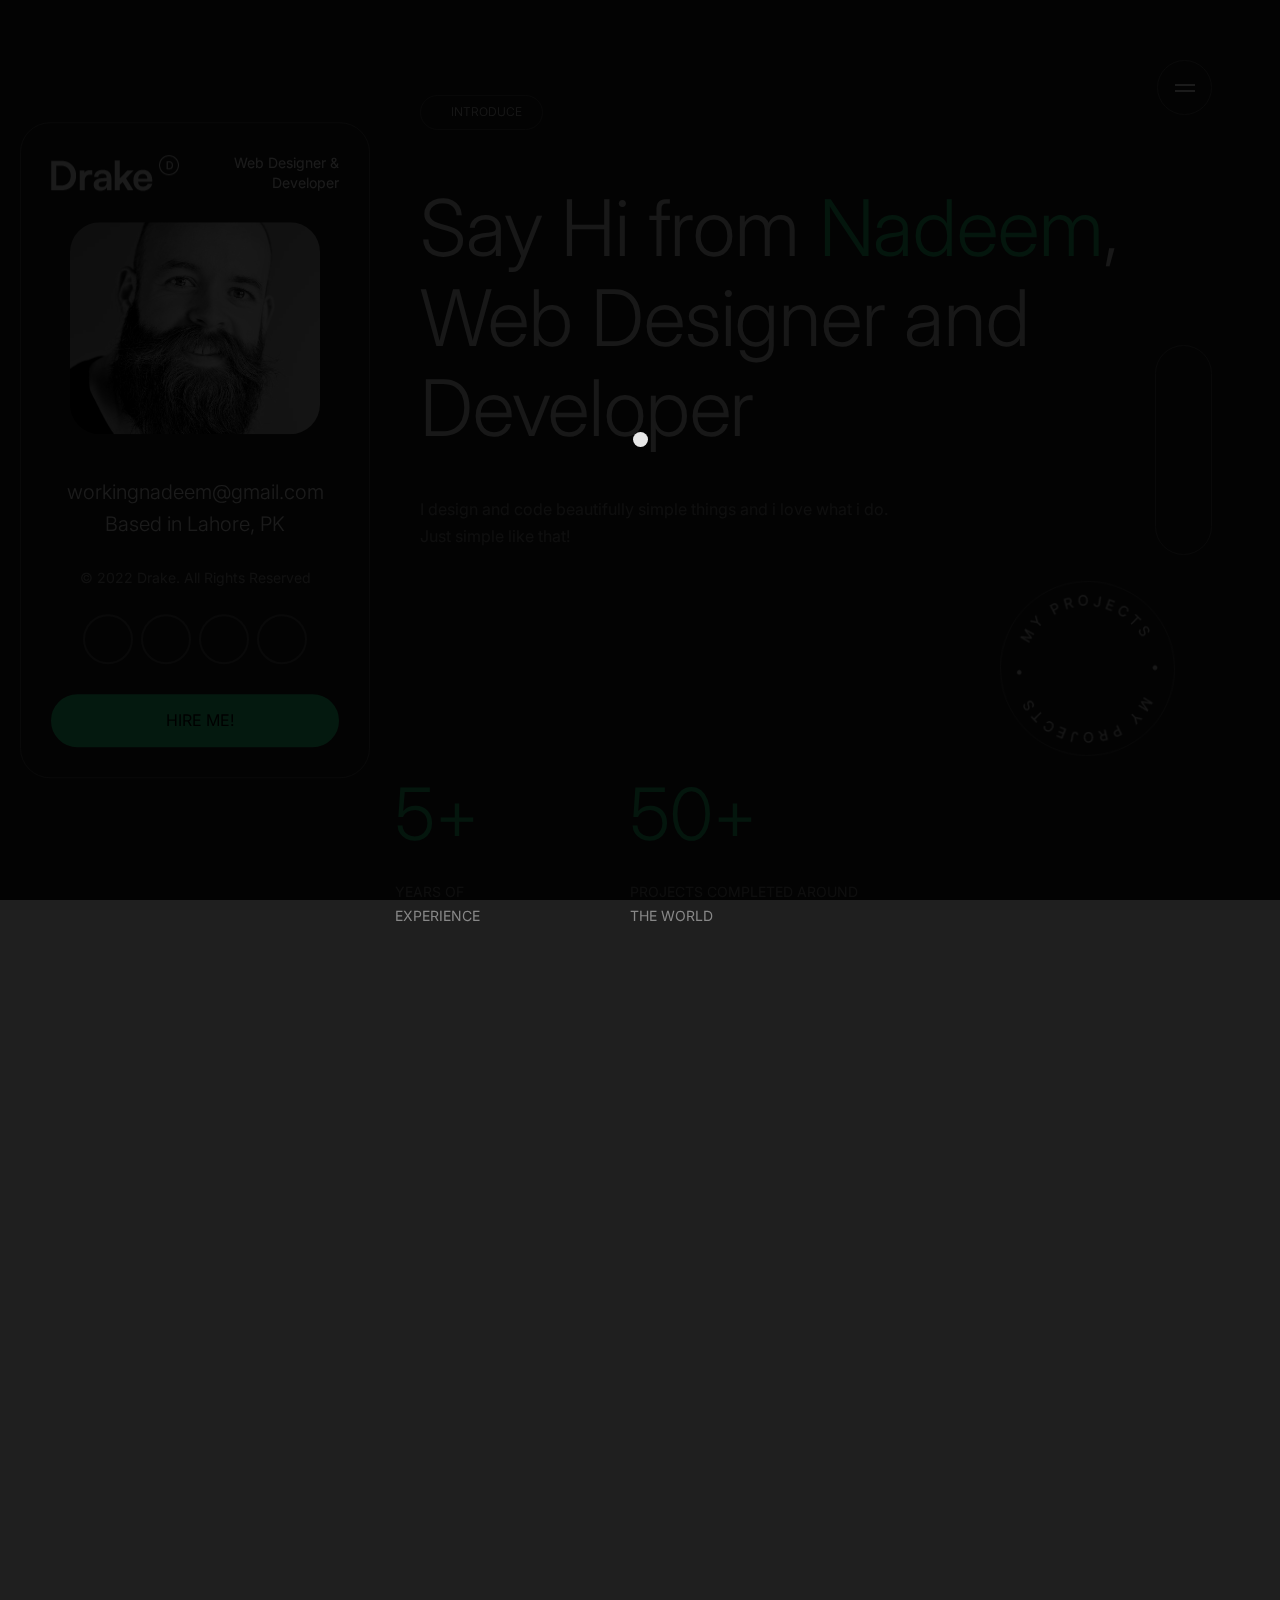
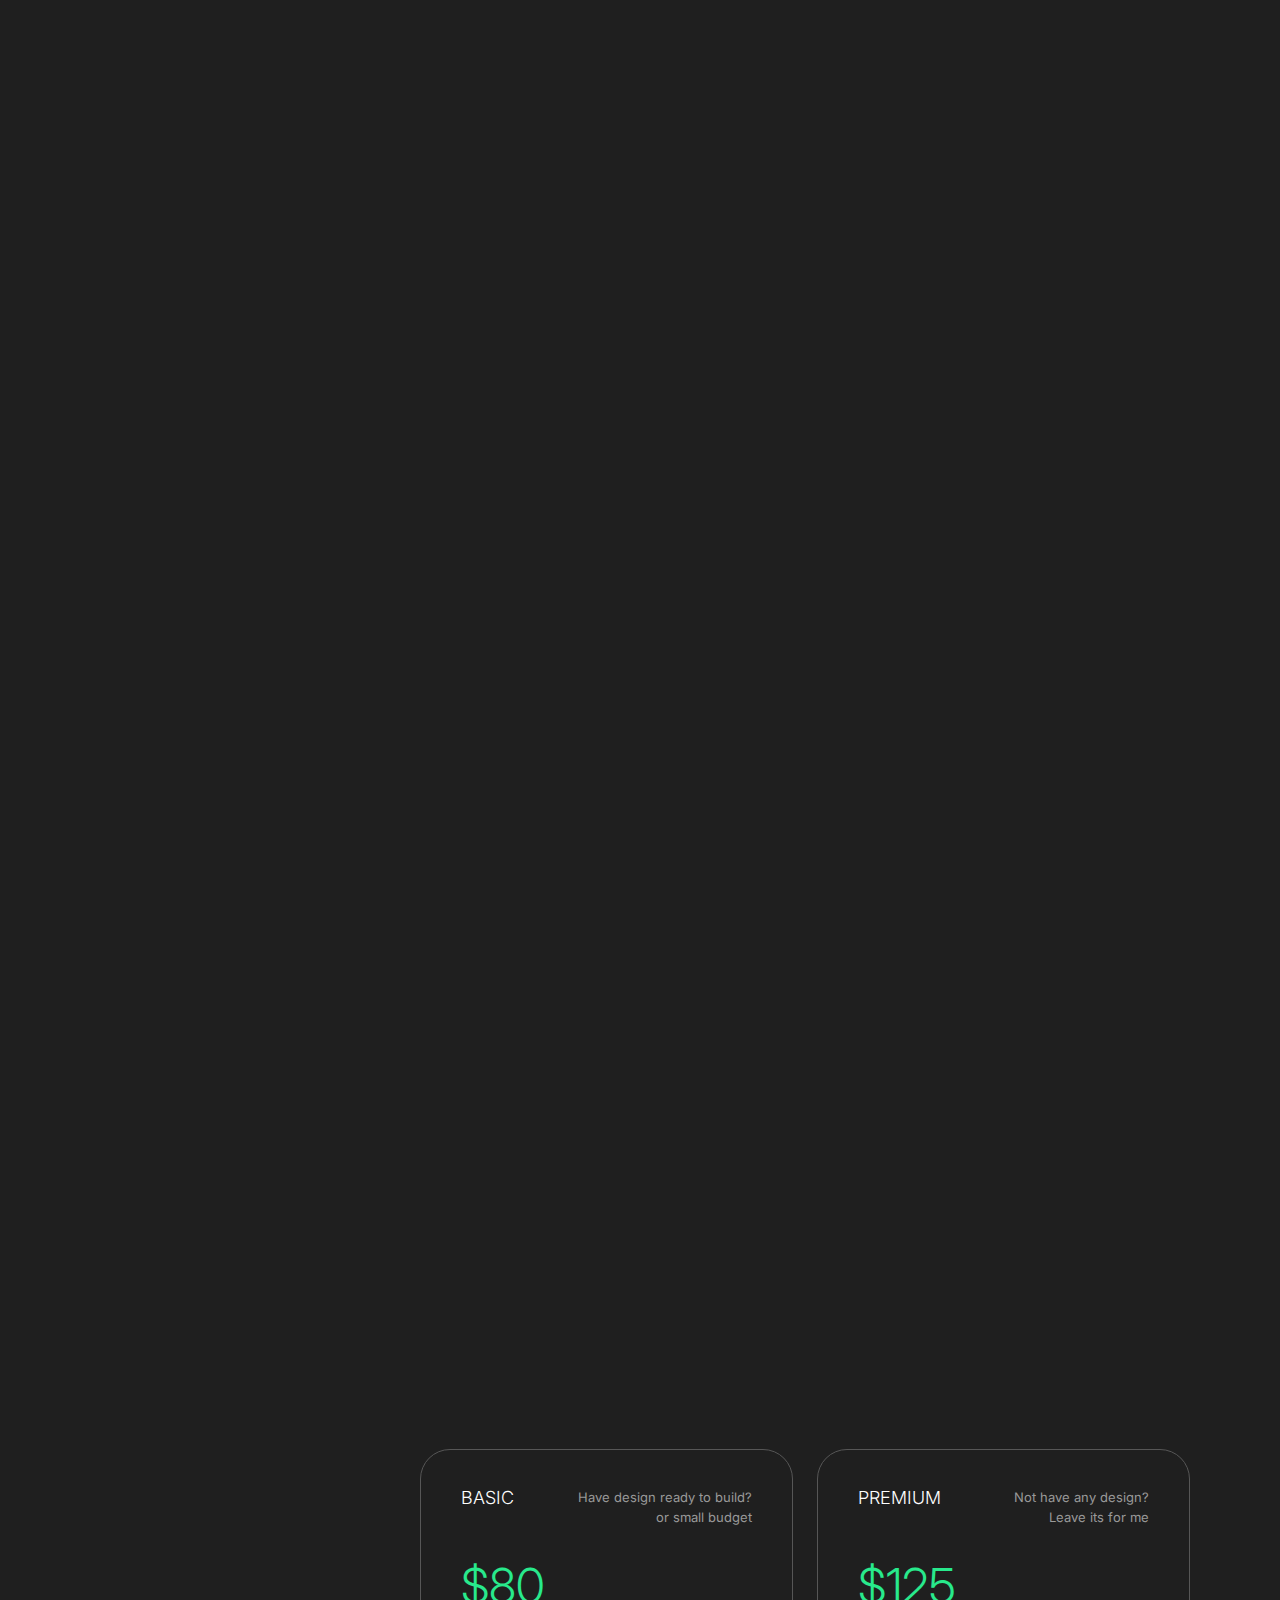
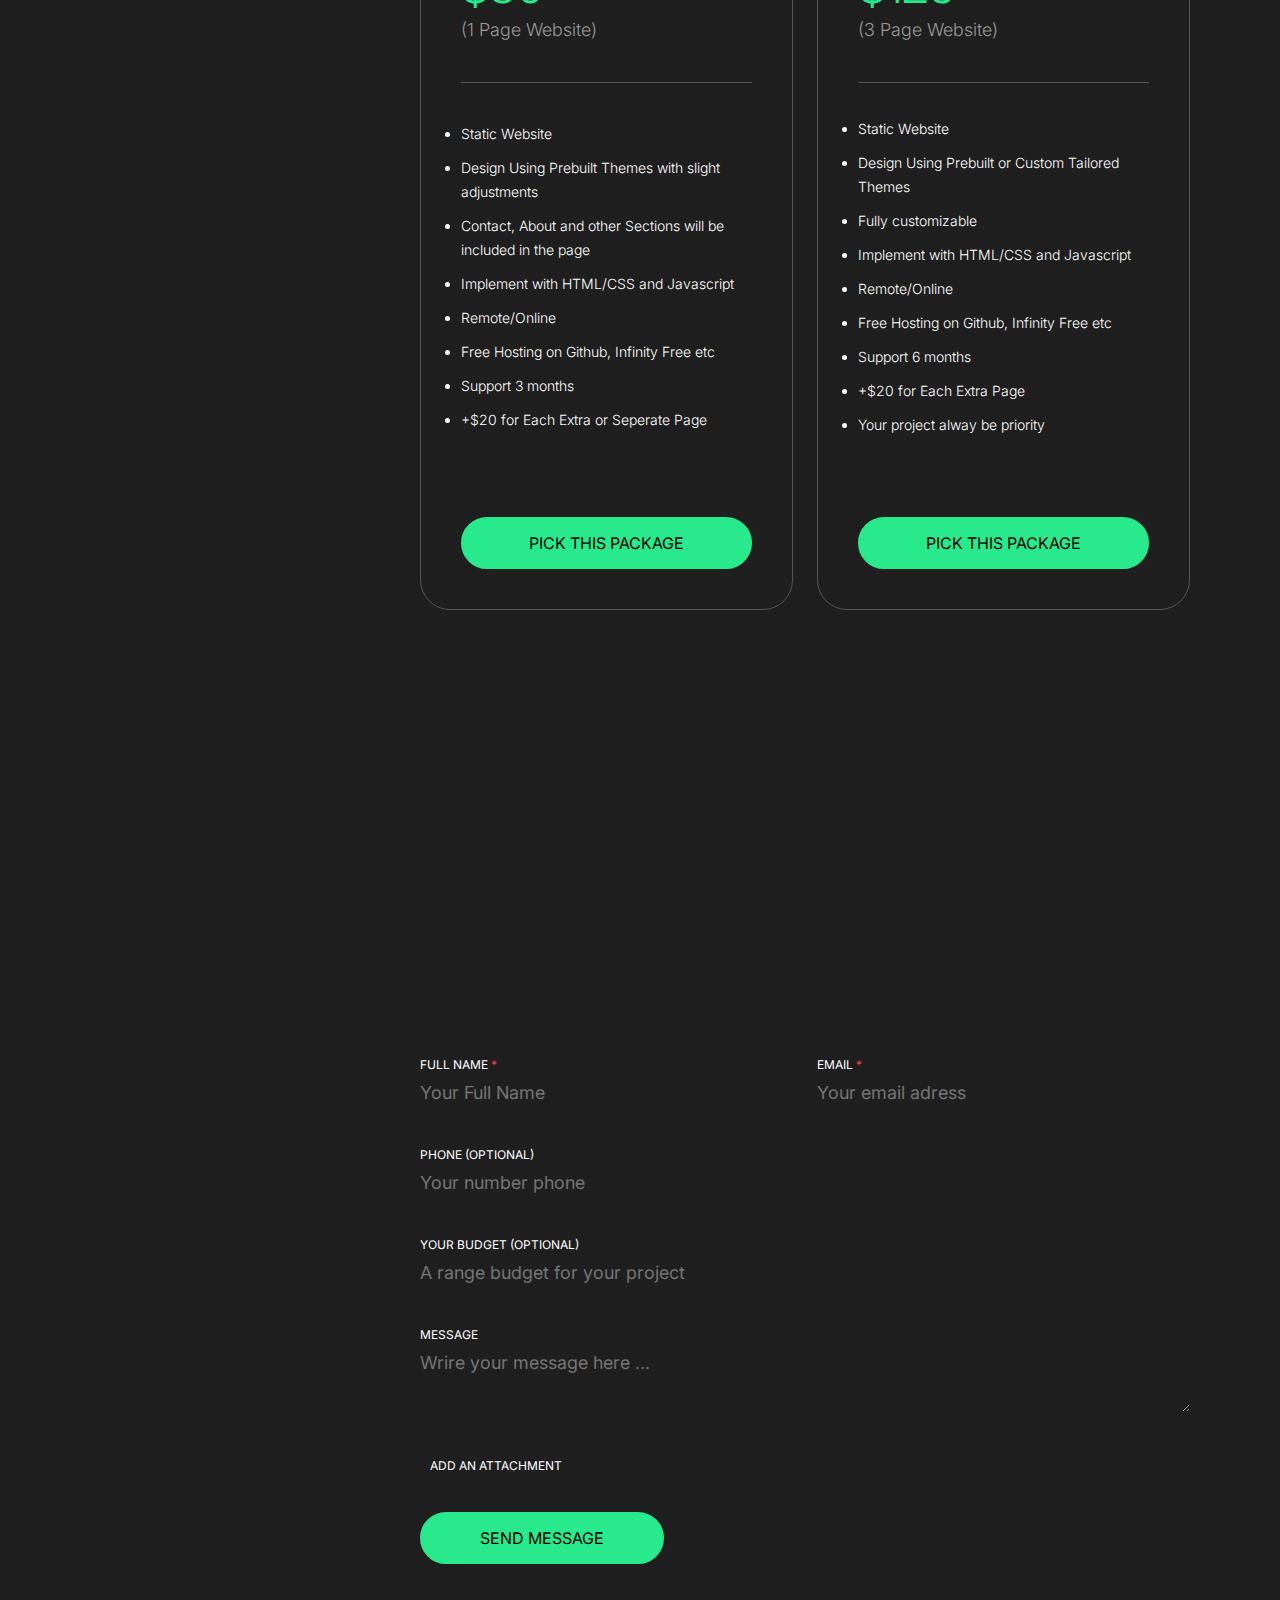
<file: index.html>
<!DOCTYPE html>
<html lang="en">

<head>
    <meta charset="UTF-8">
    <meta http-equiv="X-UA-Compatible" content="IE=edge">
    <meta name="viewport" content="width=device-width, initial-scale=1.0">
    <link rel="icon" type="image/x-icon" href="assets/images/favicon.png">
    <title>Nadeem Ahmad</title>
    <meta name="robots" content="max-image-preview:large">
    <style>
        img:is([sizes="auto" i], [sizes^="auto," i]) {
            contain-intrinsic-size: 3000px 1500px
        }
    </style>
    <link rel="stylesheet" id="line-awesome-css"
        href="https://maxst.icons8.com/vue-static/landings/line-awesome/line-awesome/1.3.0/css/line-awesome.min.css?ver=6.7.1" media="all">
    <link rel="stylesheet" id="bootstrap-css" href="assets/css/bootstrap.min.css" media="all">
    <link rel="stylesheet" id="owl-carousel-css" href="assets/css/owl.carousel.min.css" media="all">
    <link rel="stylesheet" id="owl-theme-css" href="assets/css/owl.theme.default.min.css" media="all">
    <link rel="stylesheet" id="animate-css" href="assets/css/animate.min.css" media="all">
    <link rel="stylesheet" id="smooth-scrollbar-css" href="assets/css/smooth-scrollbar.css" media="all">
    <link rel="stylesheet" id="lightbox-css" href="assets/css/lightbox.min.css" media="all">
    <link rel="stylesheet" id="drake-style-css" href="assets/css/style.css" media="all">
    <link rel="stylesheet" id="unit-test-css" href="assets/css/custom.css" media="all">
    <link rel="stylesheet" id="unit-test-css" href="assets/css/unit-test.css" media="all">
    <link rel="stylesheet" id="drake-responsive-css" href="assets/css/responsive.css" media="all">
    <link rel="stylesheet" id="drake-fonts-css"
        href="//fonts.googleapis.com/css?family=Inter%3A100%2C200%2C300%2C400%2C500%2C600%2C700%2C800%2C900%26subset%3Dlatin%2Clatin-ext&#038;ver=1.0.0"
        media="all">
    <style>
        .e-con.e-parent:nth-of-type(n+4):not(.e-lazyloaded):not(.e-no-lazyload),
        .e-con.e-parent:nth-of-type(n+4):not(.e-lazyloaded):not(.e-no-lazyload) * {
            background-image: none !important;
        }

        @media screen and (max-height: 1024px) {

            .e-con.e-parent:nth-of-type(n+3):not(.e-lazyloaded):not(.e-no-lazyload),
            .e-con.e-parent:nth-of-type(n+3):not(.e-lazyloaded):not(.e-no-lazyload) * {
                background-image: none !important;
            }
        }

        @media screen and (max-height: 640px) {

            .e-con.e-parent:nth-of-type(n+2):not(.e-lazyloaded):not(.e-no-lazyload),
            .e-con.e-parent:nth-of-type(n+2):not(.e-lazyloaded):not(.e-no-lazyload) * {
                background-image: none !important;
            }
        }
    </style>
</head>
<body>
    <div class="page-loader">
        <div class="bounceball"></div>
    </div>
    <span class="icon-menu">
        <span class="bar"></span>
        <span class="bar"></span>
    </span>
    <div class="global-color">
        <span class="setting-toggle">
            <i class="las la-cog"></i>
        </span>
        <div class="inner">
            <div class="overlay"></div>
            <div class="global-color-option">
                <span class="close-settings">
                    <i class="las la-times"></i>
                </span>
                <h3>Configuration</h3>
                <div class="global-color-option-inner">
                    <p>Colors</p>
                    <div class="color-boxed">
                        <a href="#" class="clr-active" onclick="color1();"></a>
                        <a href="#" onclick="color2();"></a>
                        <a href="#" onclick="color3();"></a>
                        <a href="#" onclick="color4();"></a>
                        <a href="#" onclick="color5();"></a>
                        <a href="#" onclick="color6();"></a>
                        <a href="#" onclick="color7();"></a>
                        <a href="#" onclick="color8();"></a>
                    </div>
                </div>
            </div>
        </div>
    </div>

    <div class="responsive-sidebar-menu">
        <div class="overlay"></div>
        <div class="sidebar-menu-inner">
            <div class="menu-wrap">
                <p>Menu</p>
                <ul class="dmenu scroll-nav-responsive d-flex">
                    <li>
                        <a class="scroll-to scroll-towards" data-id="home">
                            <i class="las la-home"></i> <span>Home</span>
                        </a>
                    </li>
                    <li>
                        <a class="scroll-to scroll-towards" data-id="about">
                            <i class="lar la-user"></i> <span>About</span>
                        </a>
                    </li>
                    <li>
                        <a class="scroll-to scroll-towards" data-id="resume">
                            <i class="las la-briefcase"></i> <span>Resume</span>
                        </a>
                    </li>
                    <li>
                        <a class="scroll-to scroll-towards" data-id="services">
                            <i class="las la-stream"></i> <span>Services</span>
                        </a>
                    </li>
                    <li>
                        <a class="scroll-to scroll-towards" data-id="skills">
                            <i class="las la-shapes"></i> <span>Skills</span>
                        </a>
                    </li>
                    <li>
                        <a class="scroll-to scroll-towards" data-id="portfolio">
                            <i class="las la-grip-vertical"></i> <span>Portfolio</span>
                        </a>
                    </li>
                    <li>
                        <a class="scroll-to scroll-towards" data-id="testimonial">
                            <i class="lar la-comment"></i> <span>Testimonial</span>
                        </a>
                    </li>
                    <li>
                        <a class="scroll-to scroll-towards" data-id="pricing">
                            <i class="las la-dollar-sign"></i> <span>Pricing</span>
                        </a>
                    </li>
                    <li>
                        <a class="scroll-to scroll-towards" data-id="contact">
                            <i class="las la-envelope"></i> <span>Contact</span>
                        </a>
                    </li>
                </ul>
            </div>


            <div class="sidebar-social">
                <p>Social</p>
                <ul class="social-links d-flex align-items-center">
                    <li>
                        <a href="#"><i class="lab la-instagram"></i></a>
                    </li>
                    <li>
                        <a href="#"><i class="lab la-twitter"></i></a>
                    </li>
                    <li>
                        <a href="#"><i class="lab la-dribbble"></i></a>
                    </li>
                </ul>
            </div>
        </div>
    </div>

    <ul class="dmenu scroll-nav d-flex">
        <li>
            <a class="scroll-to scroll-towards" data-id="home">
                <span>Home</span> <i class="las la-home"></i>
            </a>
        </li>
        <li>
            <a class="scroll-to scroll-towards" data-id="about">
                <span>About</span> <i class="lar la-user"></i>
            </a>
        </li>
        <li>
            <a class="scroll-to scroll-towards" data-id="resume">
                <span>Resume</span> <i class="las la-briefcase"></i>
            </a>
        </li>
        <li>
            <a class="scroll-to scroll-towards" data-id="services">
                <span>Services</span> <i class="las la-stream"></i>
            </a>
        </li>
        <li>
            <a class="scroll-to scroll-towards" data-id="skills">
                <span>Skills</span> <i class="las la-shapes"></i>
            </a>
        </li>
        <li>
            <a class="scroll-to scroll-towards" data-id="portfolio">
                <span>Portfolio</span> <i class="las la-grip-vertical"></i>
            </a>
        </li>
        <li>
            <a class="scroll-to scroll-towards" data-id="testimonial">
                <span>Testimonial</span> <i class="lar la-comment"></i>
            </a>
        </li>
        <li>
            <a class="scroll-to scroll-towards" data-id="pricing">
                <span>Pricing</span> <i class="las la-dollar-sign"></i>
            </a>
        </li>
        <li>
            <a class="scroll-to scroll-towards" data-id="contact">
                <span>Contact</span> <i class="las la-envelope"></i>
            </a>
        </li>
    </ul>

    <div class="left-sidebar">
        <div class="sidebar-header d-flex align-items-center justify-content-between">
            <img src="assets/images/logo.png" alt="Logo">
            <span class="designation">Web Designer &amp; Developer</span>
        </div>
        <img class="me" src="assets/images/me.jpg" alt="Me">
        <h3 class="email">workingnadeem@gmail.com</h3>
        <h3 class="address">Based in Lahore, PK</h3>
        <p class="copyright">&copy; 2022 Drake. All Rights Reserved</p>
        <ul class="social-profile d-flex align-items-center flex-wrap justify-content-center">
            <li>
                <a href="#"><i class="lab la-instagram"></i></a>
            </li>
            <li>
                <a href="#"><i class="lab la-twitter"></i></a>
            </li>
            <li>
                <a href="#"><i class="lab la-dribbble"></i></a>
            </li>
            <li>
                <a href="#"><i class="lab la-github"></i></a>
            </li>
        </ul>
        <a class="theme-btn scroll-towards" data-id="Contact">
            <i class="las la-envelope"></i> Hire Me! </a>
    </div>

    <main class="drake-main">
        <div id="smooth-wrapper">
            <div id="smooth-content">
                <div class="custom-container">
                    <div class="left-sidebar">
                        <div class="sidebar-header d-flex align-items-center justify-content-between">
                            <img src="assets/images/logo.png" alt="Logo">
                            <span class="designation">Web Designer &amp; Developer</span>
                        </div>
                        <img class="me" src="assets/images/me.jpg" alt="Me">
                        <h3 class="email">workingnadeem@gmail.com</h3>
                        <h3 class="address">Based in Lahore, PK</h3>
                        <p class="copyright">&copy; 2022 Drake. All Rights Reserved</p>
                        <ul class="social-profile d-flex align-items-center flex-wrap justify-content-center">
                            <li>
                                <a href="#"><i class="lab la-instagram"></i></a>
                            </li>
                            <li>
                                <a href="#"><i class="lab la-twitter"></i></a>
                            </li>
                            <li>
                                <a href="#"><i class="lab la-dribbble"></i></a>
                            </li>
                            <li>
                                <a href="#"><i class="lab la-github"></i></a>
                            </li>
                        </ul>
                        <a data-id="Contact" class="theme-btn scroll-towards">
                            <i class="las la-envelope"></i> Hire Me! </a>
                    </div>
                </div>
                <div data-elementor-type="wp-page" data-elementor-id="100" class="elementor elementor-100">
                    <section
                        class="elementor-section elementor-top-section elementor-element elementor-element-4008bb0 elementor-section-full_width page-section scroll-to-page elementor-section-height-default elementor-section-height-default"
                        data-id="4008bb0" data-element_type="section" id="home">
                        <div class="elementor-container elementor-column-gap-no">
                            <div class="elementor-column elementor-col-100 elementor-top-column elementor-element elementor-element-56d535e"
                                data-id="56d535e" data-element_type="column">
                                <div class="elementor-widget-wrap elementor-element-populated">
                                    <div class="elementor-element elementor-element-d8d1695 elementor-widget elementor-widget-drakehero"
                                        data-id="d8d1695" data-element_type="widget"
                                        data-widget_type="drakehero.default">
                                        <div class="elementor-widget-container">

                                            <section class="hero-section">

                                                <div class="custom-container">
                                                    <div class="hero-content content-width">
                                                        <div class="section-header">
                                                            <h4 class="subtitle scroll-animation"
                                                                data-animation="fade_from_bottom">
                                                                <i class="las la-home"></i> INTRODUCE
                                                            </h4>
                                                            <h1 class="scroll-animation"
                                                                data-animation="fade_from_bottom">Say Hi from
                                                                <span>Nadeem</span>, Web Designer and Developer
                                                            </h1>
                                                        </div>
                                                        <p class="scroll-animation" data-animation="fade_from_bottom">I
                                                            design and code beautifully simple things and i love what i
                                                            do. Just simple like that!</p>
                                                        <a href="#portfolio"
                                                            class="go-to-project-btn scroll-to scroll-animation"
                                                            data-animation="rotate_up">
                                                            <img decoding="async" src="/assets/images/round-text.png" alt="Round Text">
                                                            <i class="las la-arrow-down"></i>
                                                        </a>

                                                        <div class="facts d-flex">

                                                            <div class="left scroll-animation"
                                                                data-animation="fade_from_left">
                                                                <h2>5+</h2>
                                                                <p>Years of <br>Experience</p>
                                                            </div>


                                                            <div class="right scroll-animation"
                                                                data-animation="fade_from_right">
                                                                <h2>50+</h2>
                                                                <p>projects completed around <br>the world</p>
                                                            </div>

                                                        </div>
                                                    </div>
                                                </div>
                                            </section>

                                        </div>
                                    </div>
                                </div>
                            </div>
                        </div>
                    </section>
                    <section
                        class="elementor-section elementor-top-section elementor-element elementor-element-51b78d5 elementor-section-full_width page-section scroll-to-page elementor-section-height-default elementor-section-height-default"
                        data-id="51b78d5" data-element_type="section" id="about">
                        <div class="elementor-container elementor-column-gap-no">
                            <div class="elementor-column elementor-col-100 elementor-top-column elementor-element elementor-element-0f928fc"
                                data-id="0f928fc" data-element_type="column">
                                <div class="elementor-widget-wrap elementor-element-populated">
                                    <div class="elementor-element elementor-element-089591c elementor-widget elementor-widget-drakeabout"
                                        data-id="089591c" data-element_type="widget"
                                        data-widget_type="drakeabout.default">
                                        <div class="elementor-widget-container">

                                            <section class="about-area">
                                                <div class="custom-container">
                                                    <div class="about-content content-width">
                                                        <div class="section-header">
                                                            <h4 class="subtitle scroll-animation"
                                                                data-animation="fade_from_bottom">
                                                                <i class="lar la-user"></i> About
                                                            </h4>
                                                            <h2 class="scroll-animation"
                                                                data-animation="fade_from_bottom">Every great design
                                                                begin with<br> an even <span>better story</span>
                                                            </h2>
                                                        </div>
                                                        <p class="scroll-animation" data-animation="fade_from_bottom">
                                                            Since beginning my journey as a freelance designer nearly 4
                                                            years ago, I've done remote work for agencies, consulted for
                                                            startups, and collaborated with talented people to create
                                                            stunning website designs for both business and personal use. I'm 
                                                            always striving to create visually appealing and user-friendly 
                                                            designs.My focus is on combining aesthetics with functionality to 
                                                            deliver outstanding results.
                                                        </p>
                                                    </div>
                                                </div>
                                            </section>

                                        </div>
                                    </div>
                                </div>
                            </div>
                        </div>
                    </section>
                    <section
                        class="elementor-section elementor-top-section elementor-element elementor-element-09e57b7 elementor-section-full_width page-section scroll-to-page elementor-section-height-default elementor-section-height-default"
                        data-id="09e57b7" data-element_type="section" id="resume">
                        <div class="elementor-container elementor-column-gap-no">
                            <div class="elementor-column elementor-col-100 elementor-top-column elementor-element elementor-element-e656275"
                                data-id="e656275" data-element_type="column">
                                <div class="elementor-widget-wrap elementor-element-populated">
                                    <div class="elementor-element elementor-element-813d5c5 elementor-widget elementor-widget-drakeresume"
                                        data-id="813d5c5" data-element_type="widget"
                                        data-widget_type="drakeresume.default">
                                        <div class="elementor-widget-container">
                                            <section class="resume-area">
                                                <div class="custom-container">
                                                    <div class="resume-content content-width">
                                                        <div class="section-header">
                                                            <h4 class="subtitle scroll-animation"
                                                                data-animation="fade_from_bottom">
                                                                <i class="las la-briefcase"></i> resume
                                                            </h4>
                                                            <h2 class="scroll-animation"
                                                                data-animation="fade_from_bottom">Education &
                                                                <span>Experience</span>
                                                            </h2>
                                                        </div>

                                                        <div class="resume-timeline">
                                                            <div class="item scroll-animation"
                                                                data-animation="fade_from_right">
                                                                <span class="date">2020 - Present</span>
                                                                <h3>Website Designer</h3>
                                                                <p>Freelance</p>

                                                                <h3>Bachelors in Computer Science</h3>
                                                                <p>From virtual University of pakistan</p>



                                                            </div>
                                                            <div class="item scroll-animation"
                                                                data-animation="fade_from_right">
                                                                <span class="date">2018 - 2022</span>
                                                                <h3>Website Designing Course</h3>
                                                                <p>From Ict Training Institution</p>

                                                                <h3>Intermediate</h3>
                                                                <p>From the Punjab group of colleges</p>

                                                                <h3>Matric</h3>
                                                                <p>From The Punjab School</p>


                                                            </div>
                                                        </div>

                                                    </div>
                                                </div>
                                            </section>

                                        </div>
                                    </div>
                                </div>
                            </div>
                        </div>
                    </section>
                    <section
                        class="elementor-section elementor-top-section elementor-element elementor-element-e2fc89f elementor-section-full_width page-section scroll-to-page elementor-section-height-default elementor-section-height-default"
                        data-id="e2fc89f" data-element_type="section" id="services">
                        <div class="elementor-container elementor-column-gap-no">
                            <div class="elementor-column elementor-col-100 elementor-top-column elementor-element elementor-element-043c284"
                                data-id="043c284" data-element_type="column">
                                <div class="elementor-widget-wrap elementor-element-populated">
                                    <div class="elementor-element elementor-element-cf421ee elementor-widget elementor-widget-drakeservices"
                                        data-id="cf421ee" data-element_type="widget"
                                        data-widget_type="drakeservices.default">
                                        <div class="elementor-widget-container">

                                            <section class="services-area">
                                                <div class="custom-container">
                                                    <div class="services-content content-width">
                                                        <div class="section-header">
                                                            <h4 class="subtitle scroll-animation"
                                                                data-animation="fade_from_bottom">
                                                                <i class="las la-stream"></i> Services
                                                            </h4>
                                                            <h2 class="scroll-animation"
                                                                data-animation="fade_from_bottom">My
                                                                <span>Specializations</span>
                                                            </h2>
                                                        </div>

                                                        <div class="services-items">
                                                            <div class="service-item scroll-animation"
                                                                data-animation="fade_from_bottom">
                                                                <i class="las la-bezier-curve"></i>
                                                                <h3>Website Design</h3>
                                                                <p>I create stunning designs with unique ideas using Illustrator and Other Design tools.</p>
                                                                <span class="projects">15+ Projects</span>
                                                            </div>
                                                            <div class="service-item scroll-animation"
                                                                data-animation="fade_from_bottom">
                                                                <i class="las la-code"></i>
                                                                <h3>Development</h3>
                                                                <p>I build website and go live using Php Mysql or WordPress.</p>
                                                                <span class="projects">7+ Projects</span>
                                                            </div>
                                                            <div class="service-item scroll-animation"
                                                                data-animation="fade_from_bottom">
                                                                <i class="las la-rocket"></i>
                                                                <h3>Static Website</h3>
                                                                <p>I create Website Using Purely HTML/CSS and javascript for Enhance performance.</p>
                                                                <span class="projects">10+ Projects</span>
                                                            </div>
                                                        </div>

                                                    </div>
                                                </div>
                                            </section>

                                        </div>
                                    </div>
                                </div>
                            </div>
                        </div>
                    </section>
                    <section
                        class="elementor-section elementor-top-section elementor-element elementor-element-a32fcf2 elementor-section-full_width page-section scroll-to-page elementor-section-height-default elementor-section-height-default"
                        data-id="a32fcf2" data-element_type="section" id="skills">
                        <div class="elementor-container elementor-column-gap-no">
                            <div class="elementor-column elementor-col-100 elementor-top-column elementor-element elementor-element-0fa9229"
                                data-id="0fa9229" data-element_type="column">
                                <div class="elementor-widget-wrap elementor-element-populated">
                                    <div class="elementor-element elementor-element-319c9f1 elementor-widget elementor-widget-drakeskill"
                                        data-id="319c9f1" data-element_type="widget"
                                        data-widget_type="drakeskill.default">
                                        <div class="elementor-widget-container">

                                            <section class="skills-area">
                                                <div class="custom-container">
                                                    <div class="skills-content content-width">
                                                        <div class="section-header">
                                                            <h4 class="subtitle scroll-animation"
                                                                data-animation="fade_from_bottom">
                                                                <i class="las la-shapes"></i> my skills
                                                            </h4>
                                                            <h2 class="scroll-animation"
                                                                data-animation="fade_from_bottom">My
                                                                <span>Advantages</span>
                                                            </h2>
                                                        </div>
                                                        <div class="row skills text-center">
                                                            <div class="col-md-3 scroll-animation"
                                                                data-animation="fade_from_left">
                                                                <div class="skill">
                                                                    <div class="skill-inner">
                                                                        <img decoding="async"
                                                                            src="/assets/images/html.png" alt="Figma">
                                                                        <h2 class="percent">92%</h2>
                                                                    </div>
                                                                    <p class="name">HTML</p>
                                                                </div>
                                                            </div>
                                                            <div class="col-md-3 scroll-animation"
                                                                data-animation="fade_from_bottom">
                                                                <div class="skill">
                                                                    <div class="skill-inner">
                                                                        <img decoding="async"
                                                                            src="/assets/images/css.png" alt="Figma">
                                                                        <h2 class="percent">85%</h2>
                                                                    </div>
                                                                    <p class="name">CSS</p>
                                                                </div>
                                                            </div>
                                                            <div class="col-md-3 scroll-animation"
                                                                data-animation="fade_from_top">
                                                                <div class="skill">
                                                                    <div class="skill-inner">
                                                                        <img decoding="async"
                                                                            src="/assets/images/js.png"
                                                                            alt="Figma">
                                                                        <h2 class="percent">80%</h2>
                                                                    </div>
                                                                    <p class="name">Javascript</p>
                                                                </div>
                                                            </div>
                                                            <div class="col-md-3 scroll-animation"
                                                                data-animation="fade_from_right">
                                                                <div class="skill">
                                                                    <div class="skill-inner">
                                                                        <img decoding="async"
                                                                            src="/assets/images/illustrator.png" alt="Figma">
                                                                        <h2 class="percent">90%</h2>
                                                                    </div>
                                                                    <p class="name">Illustrator</p>
                                                                </div>
                                                            </div>
                                                            <div class="col-md-3 scroll-animation"
                                                                data-animation="fade_from_left">
                                                                <div class="skill">
                                                                    <div class="skill-inner">
                                                                        <img decoding="async"
                                                                            src="/assets/images/wordpress.png"
                                                                            alt="Figma">
                                                                        <h2 class="percent">86%</h2>
                                                                    </div>
                                                                    <p class="name">WordPress</p>
                                                                </div>
                                                            </div>
                                                            <div class="col-md-3 scroll-animation"
                                                                data-animation="fade_from_bottom">
                                                                <div class="skill">
                                                                    <div class="skill-inner">
                                                                        <img decoding="async"
                                                                            src="/assets/images/php.png"
                                                                            alt="Figma">
                                                                        <h2 class="percent">70%</h2>
                                                                    </div>
                                                                    <p class="name">PHP/MySql</p>
                                                                </div>
                                                            </div>
                                                        </div>

                                                    </div>
                                                </div>
                                            </section>

                                        </div>
                                    </div>
                                </div>
                            </div>
                        </div>
                    </section>
                    <section
                        class="elementor-section elementor-top-section elementor-element elementor-element-2090be3 elementor-section-full_width page-section scroll-to-page elementor-section-height-default elementor-section-height-default"
                        data-id="2090be3" data-element_type="section" id="portfolio">
                        <div class="elementor-container elementor-column-gap-no">
                            <div class="elementor-column elementor-col-100 elementor-top-column elementor-element elementor-element-77d49c0"
                                data-id="77d49c0" data-element_type="column">
                                <div class="elementor-widget-wrap elementor-element-populated">
                                    <div class="elementor-element elementor-element-ab189bd elementor-widget elementor-widget-drakeportfolio"
                                        data-id="ab189bd" data-element_type="widget"
                                        data-widget_type="drakeportfolio.default">
                                        <div class="elementor-widget-container">

                                            <section class="portfolio-area">
                                                <div class="custom-container">
                                                    <div class="portfolio-content content-width">
                                                        <div class="section-header">
                                                            <h4 class="subtitle scroll-animation"
                                                                data-animation="fade_from_bottom">
                                                                <i class="las la-grip-vertical"></i> portfolio
                                                            </h4>
                                                            <h2 class="scroll-animation"
                                                                data-animation="fade_from_bottom">Featured
                                                                <span>Projects</span>
                                                            </h2>
                                                        </div>

                                                        <div class="row portfolio-items">

                                                            <div class="col-md-12 scroll-animation"
                                                                data-animation="fade_from_bottom">
                                                                <div class="portfolio-item portfolio-full">
                                                                    <div class="portfolio-item-inner">
                                                                        <a href="/assets/images/portfolio1.jpg"
                                                                            data-lightbox="example-1">
                                                                            <img decoding="async"
                                                                                src="/assets/images/portfolio1.jpg"
                                                                                alt="Portfolio">
                                                                        </a>

                                                                        <ul class="portfolio-categories">
                                                                            <li>
                                                                                <a>HTML</a>
                                                                            </li>
                                                                            <li>
                                                                                <a>Css</a>
                                                                            </li>
                                                                            <li>
                                                                                <a>Javascript</a>
                                                                            </li>
                                                                        </ul>
                                                                    </div>
                                                                    <h3><a target="_blank" href="#">Editing Arena - Portfolio Website</a></h3>
                                                                </div>
                                                            </div>
                                                            <div class="col-md-6 scroll-animation"
                                                                data-animation="fade_from_left">
                                                                <div class="portfolio-item portfolio-full">
                                                                    <div class="portfolio-item-inner">
                                                                        <a href="/assets/images/portfolio2.jpg"
                                                                            data-lightbox="example-1">
                                                                            <img decoding="async"
                                                                                src="/assets/images/portfolio2.jpg"
                                                                                alt="Portfolio">
                                                                        </a>

                                                                        <ul class="portfolio-categories">
                                                                            <li>
                                                                                <a>WordPress</a>
                                                                            </li>
                                                                            <li>
                                                                                <a>Larevel/PHP</a>
                                                                            </li>
                                                                        </ul>
                                                                    </div>
                                                                    <h3><a target="_blank" href="#">Moonex WordPress
                                                                            Theme</a></h3>
                                                                </div>
                                                            </div>
                                                            <div class="col-md-6 scroll-animation"
                                                                data-animation="fade_from_right">
                                                                <div class="portfolio-item portfolio-full">
                                                                    <div class="portfolio-item-inner">
                                                                        <a href="/assets/images/portfolio3.jpg"
                                                                            data-lightbox="example-1">
                                                                            <img decoding="async"
                                                                                src="/assets/images/portfolio3.jpg"
                                                                                alt="Portfolio">
                                                                        </a>

                                                                        <ul class="portfolio-categories">
                                                                            <li>
                                                                                <a>WordPress</a>
                                                                            </li>
                                                                            <li>
                                                                                <a>Larevel/PHP</a>
                                                                            </li>
                                                                        </ul>
                                                                    </div>
                                                                    <h3><a target="_blank" href="#">Taskly Dashboard</a>
                                                                    </h3>
                                                                </div>
                                                            </div>
                                                            <div class="col-md-12 scroll-animation"
                                                                data-animation="fade_from_bottom">
                                                                <div class="portfolio-item portfolio-full">
                                                                    <div class="portfolio-item-inner">
                                                                        <a href="/assets/images/portfolio4.jpg"
                                                                            data-lightbox="example-1">
                                                                            <img decoding="async"
                                                                                src="/assets/images/portfolio4.jpg"
                                                                                alt="Portfolio">
                                                                        </a>

                                                                        <ul class="portfolio-categories">
                                                                            <li>
                                                                                <a>Figma</a>
                                                                            </li>
                                                                            <li>
                                                                                <a>React</a>
                                                                            </li>
                                                                        </ul>
                                                                    </div>
                                                                    <h3><a target="_blank" href="#">RNS - Western Style Dress Tailor</a></h3>
                                                                </div>
                                                            </div>
                                                            <div class="col-md-12 scroll-animation"
                                                                data-animation="fade_from_bottom">
                                                                <div class="portfolio-item portfolio-full">
                                                                    <div class="portfolio-item-inner">
                                                                        <a href="/assets/images/portfolio5.jpg"
                                                                            data-lightbox="example-1">
                                                                            <img decoding="async"
                                                                                src="/assets/images/portfolio5.jpg"
                                                                                alt="Portfolio">
                                                                        </a>

                                                                        <ul class="portfolio-categories">
                                                                            <li>
                                                                                <a>Framer</a>
                                                                            </li>
                                                                        </ul>
                                                                    </div>
                                                                    <h3><a target="_blank" href="#">Lewis Portfolio
                                                                            Framer Template</a></h3>
                                                                </div>
                                                            </div>
                                                        </div>

                                                    </div>
                                                </div>
                                            </section>

                                        </div>
                                    </div>
                                </div>
                            </div>
                        </div>
                    </section>
                    <section
                        class="elementor-section elementor-top-section elementor-element elementor-element-449627b elementor-section-full_width page-section scroll-to-page elementor-section-height-default elementor-section-height-default"
                        data-id="449627b" data-element_type="section" id="testimonial">
                        <div class="elementor-container elementor-column-gap-no">
                            <div class="elementor-column elementor-col-100 elementor-top-column elementor-element elementor-element-78a9b04"
                                data-id="78a9b04" data-element_type="column">
                                <div class="elementor-widget-wrap elementor-element-populated">
                                    <div class="elementor-element elementor-element-09ec53b elementor-widget elementor-widget-draketestimonial"
                                        data-id="09ec53b" data-element_type="widget"
                                        data-widget_type="draketestimonial.default">
                                        <div class="elementor-widget-container">

                                            <section class="testimonial-area">
                                                <div class="custom-container">
                                                    <div class="testimonial-content content-width">
                                                        <div class="section-header">
                                                            <h4 class="subtitle scroll-animation"
                                                                data-animation="fade_from_bottom">
                                                                <i class="lar la-comment"></i> testimonial
                                                            </h4>
                                                            <h2 class="scroll-animation"
                                                                data-animation="fade_from_bottom">Trusted by
                                                                <span>Hundered Clients</span>
                                                            </h2>
                                                        </div>

                                                        <div class="testimonial-slider-wrap scroll-animation"
                                                            data-animation="fade_from_bottom">
                                                            <div class="owl-carousel testimonial-slider owl-theme">
                                                                <div class="testimonial-item">
                                                                    <div class="testimonial-item-inner">
                                                                        <div class="author d-flex align-items-center">
                                                                            <img decoding="async"
                                                                                src="/assets/images/testimonial-1.jpg"
                                                                                alt="portfolio">
                                                                            <div class="right">
                                                                                <h3>Muhammad Sameer</h3>
                                                                                <p class="designation">Onwer of <span>Editing Arena</span></p>
                                                                            </div>
                                                                        </div>
                                                                        <p>“The Guy is Amazing, he built my website with unlimited
                                                                            revisions and the website was amazing. I had a great 
                                                                            time while working with Nadeem. Kudos to you bro!”</p>

                                                                        <a href="#" class="project-btn">Project</a>
                                                                    </div>
                                                                </div>
                                                                <div class="testimonial-item">
                                                                    <div class="testimonial-item-inner">
                                                                        <div class="author d-flex align-items-center">
                                                                            <img decoding="async"
                                                                                src="/assets/images/testimonial-2.jpg"
                                                                                alt="portfolio">
                                                                            <div class="right">
                                                                                <h3>Christina Morillo</h3>
                                                                                <p class="designation">Product
                                                                                    Management of <span>Invision App
                                                                                        Inc</span></p>
                                                                            </div>
                                                                        </div>
                                                                        <p>“Drake was a real pleasure to work with and
                                                                            we look
                                                                            forward to working with him again. He's
                                                                            definitely the kind of
                                                                            designer that you can trust with any project
                                                                            from A-Z.”</p>

                                                                        <a href="#" class="project-btn">Project</a>
                                                                    </div>
                                                                </div>
                                                                <div class="testimonial-item">
                                                                    <div class="testimonial-item-inner">
                                                                        <div class="author d-flex align-items-center">
                                                                            <img decoding="async"
                                                                                src="/assets/images/testimonial-3.jpg"
                                                                                alt="portfolio">
                                                                            <div class="right">
                                                                                <h3>Phil Foden</h3>
                                                                                <p class="designation">Director of
                                                                                    <span>Envato LLC</span>
                                                                                </p>
                                                                            </div>
                                                                        </div>
                                                                        <p>“Extremely profressional and fast service!.
                                                                            Drake is a master
                                                                            of code and he also very creative. We done 3
                                                                            projects with
                                                                            him and certain will continue.”</p>

                                                                        <a href="#" class="project-btn">Project</a>
                                                                    </div>
                                                                </div>
                                                            </div>
                                                            <div class="testimonial-footer-nav">
                                                                <div class="testimonial-nav d-flex align-items-center">
                                                                    <button class="prev"><i
                                                                            class="las la-angle-left"></i></button>
                                                                    <div id="testimonial-slide-count"></div>
                                                                    <button class="next"><i
                                                                            class="las la-angle-right"></i></button>
                                                                </div>
                                                            </div>
                                                        </div>
                                                    </div>
                                                </div>
                                            </section>

                                        </div>
                                    </div>
                                </div>
                            </div>
                        </div>
                    </section>
                    <section
                        class="elementor-section elementor-top-section elementor-element elementor-element-74f9fe7 elementor-section-full_width page-section scroll-to-page elementor-section-height-default elementor-section-height-default"
                        data-id="74f9fe7" data-element_type="section" id="pricing">
                        <div class="elementor-container elementor-column-gap-no">
                            <div class="elementor-column elementor-col-100 elementor-top-column elementor-element elementor-element-b698af7"
                                data-id="b698af7" data-element_type="column">
                                <div class="elementor-widget-wrap elementor-element-populated">
                                    <div class="elementor-element elementor-element-687345c elementor-widget elementor-widget-drakepricing"
                                        data-id="687345c" data-element_type="widget"
                                        data-widget_type="drakepricing.default">
                                        <div class="elementor-widget-container">

                                            <section class="pricing-area">
                                                <div class="custom-container">
                                                    <div class="pricing-content content-width">
                                                        <div class="section-header">
                                                            <h4 class="subtitle scroll-animation"
                                                                data-animation="fade_from_bottom">
                                                                <i class="las la-dollar-sign"></i> pricing
                                                            </h4>
                                                            <h2 class="scroll-animation"
                                                                data-animation="fade_from_bottom">My
                                                                <span>Pricing</span>
                                                            </h2>
                                                        </div>
                                                        <div class="pricing-switch">
                                                            <h4 class="subtitle scroll-animation static-pricing price-toggle active"
                                                                data-animation="fade_from_bottom">
                                                                <span>Static Website</span>
                                                            </h4>
                                                            <h4 class="subtitle scroll-animation dynamic-pricing price-toggle"
                                                                data-animation="fade_from_bottom">
                                                                <span>Dynamic Website</span>
                                                            </h4>
                                                        </div>

                                                        <div class="pricing-table-items">
                                                            <div class="row pricing-cards">
                                                                <!-- pricing cards dynamically added! -->
                                                            </div>
                                                            <p class="info scroll-animation"
                                                                data-animation="fade_from_bottom">
                                                                Don't find any package match with your plan!
                                                                Want to setup a new tailor-made package for only you?.<a
                                                                    target="_blank" href="#contact">Contact Us</a>
                                                            </p>
                                                        </div>

                                                    </div>
                                                </div>
                                            </section>

                                        </div>
                                    </div>
                                </div>
                            </div>
                        </div>
                    </section>
                    <section
                        class="elementor-section elementor-top-section elementor-element elementor-element-ad41ad6 elementor-section-full_width page-section scroll-to-page elementor-section-height-default elementor-section-height-default"
                        data-id="ad41ad6" data-element_type="section" id="contact">
                        <div class="elementor-container elementor-column-gap-no">
                            <div class="elementor-column elementor-col-100 elementor-top-column elementor-element elementor-element-a93c64b"
                                data-id="a93c64b" data-element_type="column">
                                <div class="elementor-widget-wrap elementor-element-populated">
                                    <div class="elementor-element elementor-element-60dfddb elementor-widget elementor-widget-drakecontact"
                                        data-id="60dfddb" data-element_type="widget"
                                        data-widget_type="drakecontact.default">
                                        <div class="elementor-widget-container">

                                            <section class="contact-area">
                                                <div class="custom-container">
                                                    <div class="contact-content content-width">
                                                        <div class="section-header">
                                                            <h4 class="subtitle scroll-animation"
                                                                data-animation="fade_from_bottom">
                                                                <i class="las la-envelope"></i> contact
                                                            </h4>
                                                            <h2 class="scroll-animation"
                                                                data-animation="fade_from_bottom">Let's Work
                                                                <span>Together!</span>
                                                            </h2>
                                                        </div>
                                                        <h3 class="scroll-animation" data-animation="fade_from_bottom">
                                                            workingnadeem@gmail.com</h3>
                                                        <p id="required-msg">* Marked fields are required to fill.</p>


                                                        <div class="wpcf7 no-js" id="wpcf7-f172-p100-o1" lang="en-US"
                                                            dir="ltr" data-wpcf7-id="172">
                                                            <div class="screen-reader-response">
                                                                <p role="status" aria-live="polite" aria-atomic="true">
                                                                </p>
                                                                <ul></ul>
                                                            </div>
                                                            <form
                                                                action="/wordpress/?simply_static_page=1#wpcf7-f172-p100-o1"
                                                                method="post" class="wpcf7-form init"
                                                                aria-label="Contact form" enctype="multipart/form-data"
                                                                novalidate="novalidate" data-status="init">
                                                                <div style="display: none;">
                                                                    <input type="hidden" name="_wpcf7" value="172">
                                                                    <input type="hidden" name="_wpcf7_version"
                                                                        value="6.0.2">
                                                                    <input type="hidden" name="_wpcf7_locale"
                                                                        value="en_US">
                                                                    <input type="hidden" name="_wpcf7_unit_tag"
                                                                        value="wpcf7-f172-p100-o1">
                                                                    <input type="hidden" name="_wpcf7_container_post"
                                                                        value="100">
                                                                    <input type="hidden" name="_wpcf7_posted_data_hash"
                                                                        value="">
                                                                </div>
                                                                <div class="alert alert-success messenger-box-contact__msg"
                                                                    style="display: none" role="alert">
                                                                    <p>Your message was sent successfully.
                                                                    </p>
                                                                </div>
                                                                <div class="row">
                                                                    <div class="col-md-6">
                                                                        <div class="input-group">
                                                                            <p><label for="full-name">full Name
                                                                                    <sup>*</sup></label><span
                                                                                    class="wpcf7-form-control-wrap"
                                                                                    data-name="full-name"><input
                                                                                        size="40" maxlength="400"
                                                                                        class="wpcf7-form-control wpcf7-text wpcf7-validates-as-required input-group"
                                                                                        id="full-name"
                                                                                        aria-required="true"
                                                                                        aria-invalid="false"
                                                                                        placeholder="Your Full Name"
                                                                                        value="" type="text"
                                                                                        name="full-name"></span>
                                                                            </p>
                                                                        </div>
                                                                    </div>
                                                                    <div class="col-md-6">
                                                                        <div class="input-group">
                                                                            <p><label for="email">Email
                                                                                    <sup>*</sup></label><span
                                                                                    class="wpcf7-form-control-wrap"
                                                                                    data-name="email"><input size="40"
                                                                                        maxlength="400"
                                                                                        class="wpcf7-form-control wpcf7-email wpcf7-validates-as-required wpcf7-text wpcf7-validates-as-email input-group"
                                                                                        aria-required="true"
                                                                                        aria-invalid="false"
                                                                                        placeholder="Your email adress"
                                                                                        value="" type="email"
                                                                                        name="email"></span>
                                                                            </p>
                                                                        </div>
                                                                    </div>
                                                                    <div class="col-md-6">
                                                                        <div class="input-group">
                                                                            <p><label for="phone-number">phone
                                                                                    <span>(optional)</span></label><span
                                                                                    class="wpcf7-form-control-wrap"
                                                                                    data-name="phone"><input
                                                                                        class="wpcf7-form-control wpcf7-number wpcf7-validates-as-number input-group"
                                                                                        aria-invalid="false"
                                                                                        placeholder="Your number phone"
                                                                                        value="" type="number"
                                                                                        name="phone"></span>
                                                                            </p>
                                                                        </div>
                                                                    </div>
                                                                    <div class="col-md-12">
                                                                        <div class="input-group">
                                                                            <p><label for="budget">your budget
                                                                                    <span>(optional)</span></label><span
                                                                                    class="wpcf7-form-control-wrap"
                                                                                    data-name="budget"><input
                                                                                        class="wpcf7-form-control wpcf7-number wpcf7-validates-as-number input-group"
                                                                                        id="budget" aria-invalid="false"
                                                                                        placeholder="A range budget for your project"
                                                                                        value="" type="number"
                                                                                        name="budget"></span>
                                                                            </p>
                                                                        </div>
                                                                    </div>
                                                                    <div class="col-md-12">
                                                                        <div class="input-group">
                                                                            <p><label for="message">message</label><span
                                                                                    class="wpcf7-form-control-wrap"
                                                                                    data-name="message"><textarea
                                                                                        cols="40" rows="2"
                                                                                        maxlength="2000"
                                                                                        class="wpcf7-form-control wpcf7-textarea input-group"
                                                                                        id="message"
                                                                                        aria-invalid="false"
                                                                                        placeholder="Wrire your message here ..."
                                                                                        name="message"></textarea></span>
                                                                            </p>
                                                                        </div>
                                                                    </div>
                                                                    <div class="col-md-12">
                                                                        <div class="input-group upload-attachment">
                                                                            <div>
                                                                                <p><label for="upload-attachment"><i
                                                                                            class="las la-cloud-upload-alt"></i>
                                                                                        add an attachment<span
                                                                                            class="wpcf7-form-control-wrap"
                                                                                            data-name="file"><input
                                                                                                size="40"
                                                                                                class="wpcf7-form-control wpcf7-file input-group upload-attachment"
                                                                                                id="upload-attachment"
                                                                                                accept="audio/*,video/*,image/*"
                                                                                                aria-invalid="false"
                                                                                                type="file"
                                                                                                name="file"></span></label>
                                                                                </p>
                                                                            </div>
                                                                        </div>
                                                                    </div>
                                                                    <div class="col-md-12">
                                                                        <div class="input-group submit-btn-wrap">
                                                                            <p><button class="theme-btn" type="submit"
                                                                                    name="submit" id="submit">send
                                                                                    message</button>
                                                                            </p>
                                                                        </div>
                                                                    </div>
                                                                </div>
                                                                <div class="wpcf7-response-output" aria-hidden="true">
                                                                </div>
                                                            </form>
                                                        </div>

                                                    </div>
                                                </div>
                                            </section>

                                        </div>
                                    </div>
                                </div>
                            </div>
                        </div>
                    </section>
                </div>
            </div>
        </div>
    </main>
    <script type="text/javascript">const lazyloadRunObserver = () => {
            const lazyloadBackgrounds = document.querySelectorAll(`.e-con.e-parent:not(.e-lazyloaded)`);
            const lazyloadBackgroundObserver = new IntersectionObserver((entries) => {
                entries.forEach((entry) => {
                    if (entry.isIntersecting) {
                        let lazyloadBackground = entry.target;
                        if (lazyloadBackground) {
                            lazyloadBackground.classList.add('e-lazyloaded');
                        }
                        lazyloadBackgroundObserver.unobserve(entry.target);
                    }
                });
            }, { rootMargin: '200px 0px 200px 0px' });
            lazyloadBackgrounds.forEach((lazyloadBackground) => {
                lazyloadBackgroundObserver.observe(lazyloadBackground);
            });
        };
        const events = [
            'DOMContentLoaded',
            'elementor/lazyload/observe',
        ];
        events.forEach((event) => {
            document.addEventListener(event, lazyloadRunObserver);
        });</script>
        <script src="assets/js/jquery.js" id="drake-jquery-js"></script>
    <script src="assets/js/bootstrap.bundle.min.js" id="bootstrap-bundle-js"></script>
    <script src="assets/js/owl.carousel.js" id="owl-carousel-js"></script>
    <script src="assets/js/gsap.min.js" id="gsap-js"></script>
    <script src="assets/js/ScrollTrigger.min.js" id="ScrollTrigger-js"></script>
    <script src="assets/js/ScrollToPlugin.min.js" id="ScrollToPlugin-js"></script>
    <script src="assets/js/lightbox.min.js" id="lightbox-js"></script>
    <script src="assets/js/main.js" id="drake-main-js"></script>
    <script src="assets/js/custom.js"></script>
    <script src="assets/js/ajax-form.js" id="ajax-form-js"></script>
    <script src="assets/js/color.js" id="drake-color-js"></script>
</body>
</file>
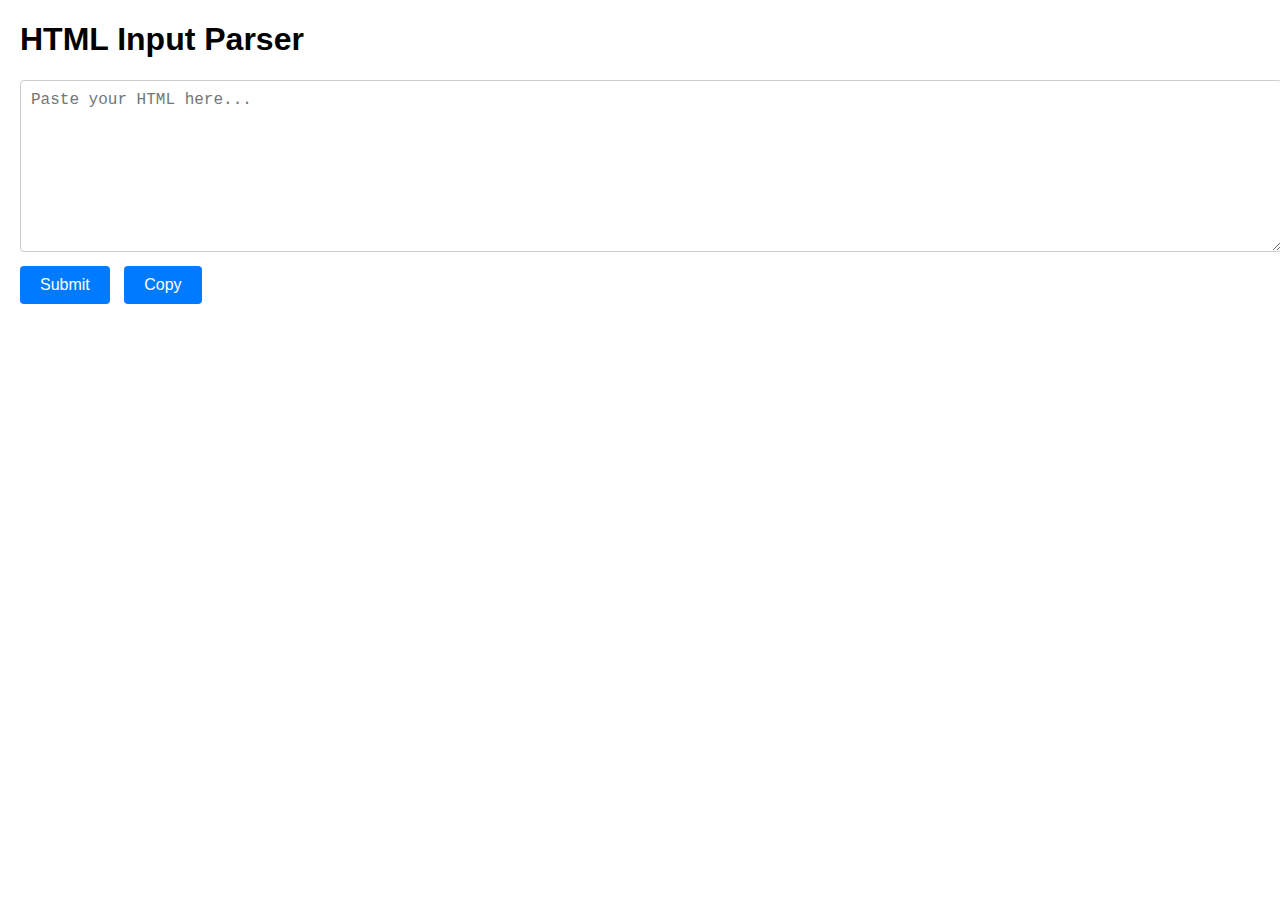
<file: TagsExtractor.html>
<!DOCTYPE html>
<html lang="en">
  <head>
    <meta charset="UTF-8" />
    <meta name="viewport" content="width=device-width, initial-scale=1.0" />
    <title>HTML Input Parser</title>
    <style>
      body {
        font-family: Arial, sans-serif;
        margin: 20px;
      }

      textarea {
        width: 100%;
        height: 150px;
        margin-bottom: 10px;
        padding: 10px;
        font-size: 16px;
        border: 1px solid #ccc;
        border-radius: 4px;
      }

      button {
        padding: 10px 20px;
        font-size: 16px;
        color: #fff;
        background-color: #007bff;
        border: none;
        border-radius: 4px;
        cursor: pointer;
        margin-right: 10px;
      }

      button:hover {
        background-color: #0056b3;
      }

      .container {
        display: none;
        margin-top: 20px;
        padding: 10px;
        border: 1px solid #ccc;
        background-color: #f9f9f9;
      }

      p {
        margin-top: 10px;
        font-size: 16px;
        color: #333;
      }
    </style>
  </head>
  <body>
    <h1>HTML Input Parser</h1>
    <textarea id="htmlInput" placeholder="Paste your HTML here..."></textarea>
    <button id="submitButton">Submit</button>
    <button id="copyButton">Copy</button>
    <div class="container" id="outputContainer"></div>
    <p id="tagsOutput"></p>
    <p id="alert"></p>

    <script>
      document.querySelector("#alert").innerHTML = "";
      document
        .getElementById("submitButton")
        .addEventListener("click", function () {
          // Get the input HTML
          const input = document.getElementById("htmlInput");
          const htmlInput = input.value;
          input.addEventListener("input", () => {
            document.querySelector("#alert").innerHTML = "";
          });

          // Set the input HTML inside the container
          const container = document.getElementById("outputContainer");
          container.innerHTML = htmlInput;

          // Find all elements with the class 'c-tags'
          const cTagsElements = container.querySelectorAll(".c-tags");
          const cTagsTexts = Array.from(cTagsElements).map(
            (el) => el.textContent
          );

          // Display the collected texts in the p tag
          const tagsOutput = cTagsTexts.join(", ");
          document.getElementById(
            "tagsOutput"
          ).textContent = `Collected Texts: ${tagsOutput}`;
        });

      document
        .getElementById("copyButton")
        .addEventListener("click", function () {
          // Get the text from the tags output
          const tagsOutput = document.getElementById("tagsOutput").textContent;

          // Extract only the tags text after "Collected Texts: "
          const tagsText = tagsOutput.replace("Collected Texts: ", "");

          // Copy the tags text to clipboard
          navigator.clipboard
            .writeText(tagsText)
            .then(() => {
              document.querySelector("#alert").innerHTML = "Tags Copied!";
            })
            .catch((err) => {
              console.error("Could not copy text: ", err);
            });
        });
    </script>
  </body>
</html>
</file>
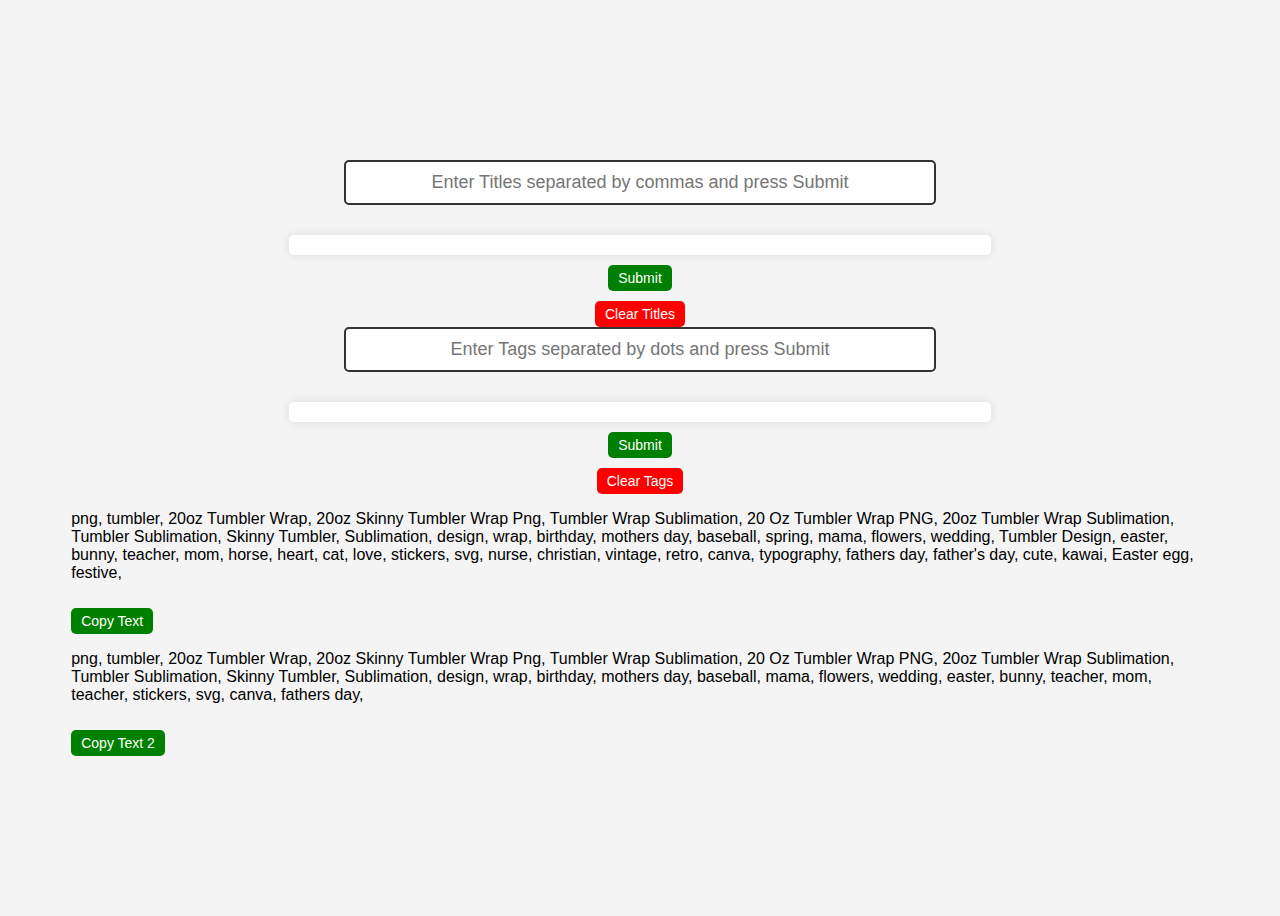
<file: Title-Tag-Listing.html>
<!DOCTYPE html>
<html lang="en">
<head>
    <meta charset="UTF-8">
    <meta name="viewport" content="width=device-width, initial-scale=1.0">
    <title>Tag and Title Input List</title>
    <style>
        body {
            display: flex;
            flex-direction: column;
            align-items: center;
            justify-content: center;
            height: 100vh;
            background-color: #f4f4f4;
            font-family: Arial, sans-serif;
        }
        #inputBox, #titleInputBox {
            width: 50%;
            padding: 10px;
            font-size: 18px;
            text-align: center;
            border: 2px solid #333;
            border-radius: 5px;
            outline: none;
            margin-bottom: 10px;
        }
        .container {
            margin-top: 20px;
            padding: 10px;
            background: white;
            border-radius: 5px;
            box-shadow: 0 0 10px rgba(0, 0, 0, 0.1);
            text-align: center;
            width: 60%;
        }
        .tag, .title {
            display: inline-block;
            background: #007bff;
            color: white;
            padding: 2px 5px;
            margin: 3px;
            border-radius: 3px;
            font-size: 10px; /* Smallest readable font size */
        }
        .button {
            margin-top: 10px;
            padding: 5px 10px;
            font-size: 14px;
            background: green;
            color: white;
            border: none;
            border-radius: 5px;
            cursor: pointer;
        }
        .button:hover {
            background: darkgreen;
        }
        #clearButton, #clearTitleButton {
            background: red;
        }
        #clearButton:hover, #clearTitleButton:hover {
            background: darkred;
        }
        .maincontainer{
            width: 90%;
            height: auto;
        }
        .midcontainer {
            display: flex;
            flex-direction: column;
            align-items: center;
            justify-content: center;
        }
    </style>
</head>
<body>
    <div class="maincontainer">
        <div class="midcontainer">
            <input type="text" id="inputBox" placeholder="Enter Titles separated by commas and press Submit">
            <div class="container" id="tagsContainer"></div>
            <button class="button" id="submitTags">Submit</button>
            <button class="button" id="clearButton">Clear Titles</button>
        </div>
        <div class="midcontainer">
            <input type="text" id="titleInputBox" placeholder="Enter Tags separated by dots and press Submit">
            <div class="container" id="titlesContainer"></div>
            <button class="button" id="submitTitles">Submit</button>
            <button class="button" id="clearTitleButton">Clear Tags</button>
        </div>
        <p id="maintags">png, tumbler, 20oz Tumbler Wrap, 20oz Skinny Tumbler Wrap Png, Tumbler Wrap Sublimation, 20 Oz Tumbler Wrap PNG, 20oz Tumbler Wrap Sublimation, Tumbler Sublimation, Skinny Tumbler, Sublimation, design, wrap, birthday, mothers day, baseball, spring, mama, flowers, wedding, Tumbler Design, easter, bunny, teacher, mom, horse, heart, cat, love, stickers, svg, nurse, christian, vintage, retro, canva, typography, fathers day, father's day, cute, kawai, Easter egg, festive,</p>
        <button class="button" id="copyButton">Copy Text</button>
    
        <p id="maintags2">png, tumbler, 20oz Tumbler Wrap, 20oz Skinny Tumbler Wrap Png, Tumbler Wrap Sublimation, 20 Oz Tumbler Wrap PNG, 20oz Tumbler Wrap Sublimation, Tumbler Sublimation, Skinny Tumbler, Sublimation, design, wrap, birthday, mothers day, baseball, mama, flowers, wedding, easter, bunny, teacher, mom, teacher, stickers, svg, canva, fathers day,</p>
        <button class="button" id="copyButton2">Copy Text 2</button>
    </div>

    <script>
        let tagCounter = 1;
        let titleCounter = 1;
        const inputBox = document.getElementById("inputBox");
        const tagsContainer = document.getElementById("tagsContainer");
        const submitTags = document.getElementById("submitTags");
        const clearButton = document.getElementById("clearButton");
        const titleInputBox = document.getElementById("titleInputBox");
        const titlesContainer = document.getElementById("titlesContainer");
        const submitTitles = document.getElementById("submitTitles");
        const clearTitleButton = document.getElementById("clearTitleButton");
        const copyButton = document.getElementById("copyButton");
        const copyButton2 = document.getElementById("copyButton2");
        const maintags = document.getElementById("maintags");
        const maintags2 = document.getElementById("maintags2");

        function processTags() {
            const tags = inputBox.value.split(".").map(tag => tag.trim()).filter(tag => tag);
            inputBox.value = "";
            tags.forEach(tag => {
                const span = document.createElement("span");
                span.classList.add("tag");
                span.id = `t_${tagCounter++}`;
                span.textContent = tag;
                tagsContainer.appendChild(span);
            });
        }

        function processTitles() {
            const titles = titleInputBox.value.split(".").map(title => title.trim()).filter(title => title);
            titleInputBox.value = "";
            titles.forEach(title => {
                const span = document.createElement("span");
                span.classList.add("title");
                span.id = `title_${titleCounter++}`;
                span.textContent = title;
                titlesContainer.appendChild(span);
            });
        }

        submitTags.addEventListener("click", processTags);
        submitTitles.addEventListener("click", processTitles);

        inputBox.addEventListener("keypress", function(event) {
            if (event.key === "Enter") {
                event.preventDefault();
                processTags();
            }
        });

        titleInputBox.addEventListener("keypress", function(event) {
            if (event.key === "Enter") {
                event.preventDefault();
                processTitles();
            }
        });

        clearButton.addEventListener("click", function() {
            tagsContainer.innerHTML = "";
            tagCounter = 1;
        });

        clearTitleButton.addEventListener("click", function() {
            titlesContainer.innerHTML = "";
            titleCounter = 1;
        });

        function copybutton(button, tags){
        button.addEventListener("click", function() {
            const text = tags.innerText;
            navigator.clipboard.writeText(text).then(() => {
                console.log("Text copied to clipboard!");
            }).catch(err => {
                console.error("Failed to copy text: ", err);
            });
        });
        }

        copybutton(copyButton, maintags);
        copybutton(copyButton2, maintags2);
    </script>
</body>
</html>
</file>
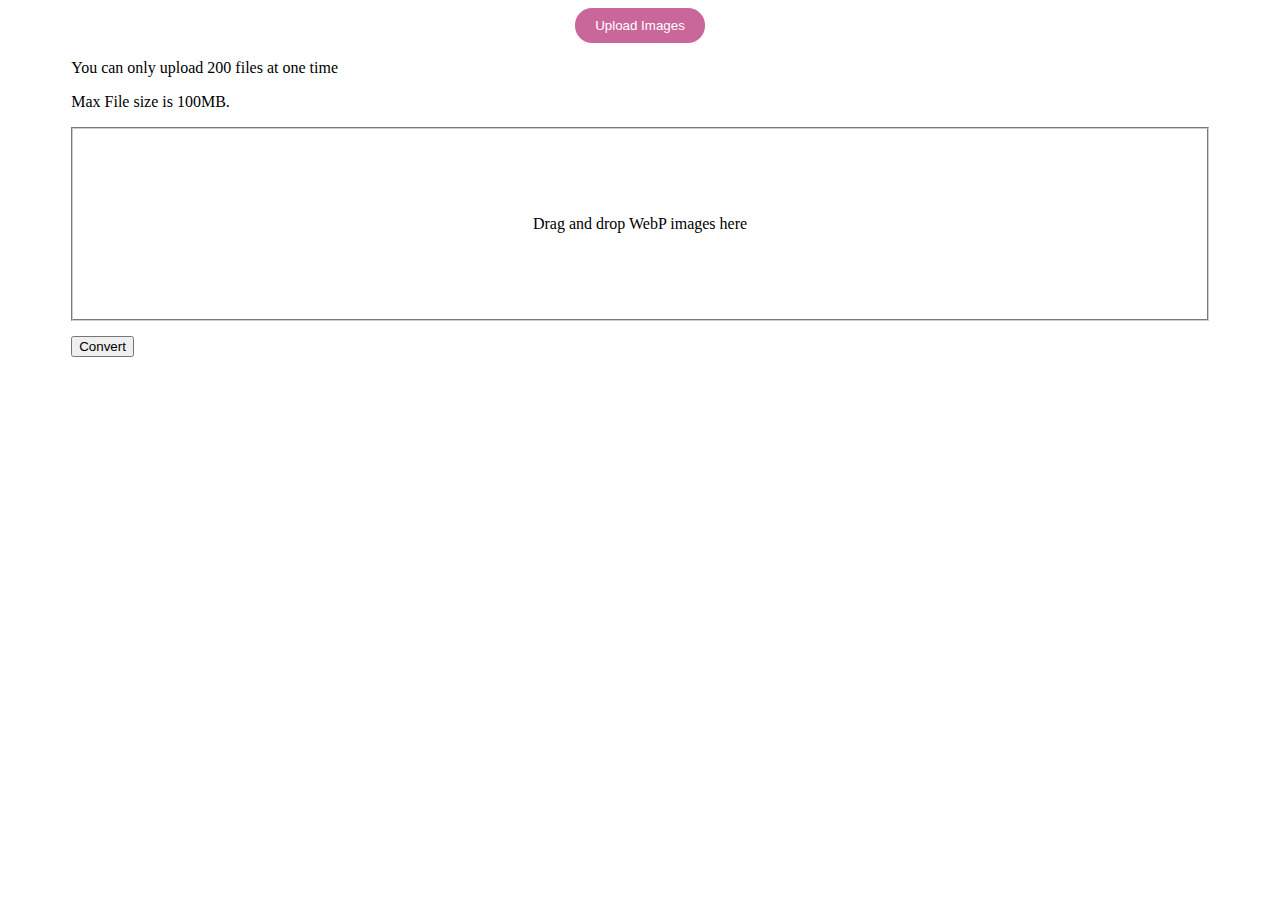
<file: webp-to-jpg.html>
<!DOCTYPE html>
<html lang="en">
  <head>
    <meta charset="UTF-8" />
    <meta name="viewport" content="width=device-width, initial-scale=1.0" />
    <title>Document</title>
  </head>
  <body>
    <div style="width: 90%; max-width: 1600px; margin: auto">
      <!-- Add an upload button -->
      <button
        id="uploadButton"
        style="
          display: block;
          margin: 0 auto;
          padding: 10px 20px;
          background-color: rgba(165, 0, 87, 0.6);
          color: #fff;
          border: none;
          border-radius: 17px;
          cursor: pointer;
        "
      >
        Upload Images
      </button>

      <p>You can only upload 200 files at one time</p>

      <p>Max File size is 100MB.</p>

      <!-- Add the drag and drop area -->
      <div
        id="dropArea"
        style="
          border: 2px groove #ccc;
          padding: 70px;
          text-align: center;
          cursor: pointer;
        "
      >
        <p>Drag and drop WebP images here</p>
      </div>

      <!-- Display selected image names with line breaks -->
      <div style="padding-top: 5px" id="selectedImages"></div>
      <div id="imageCount" style="text-align: center; margin-top: 10px"></div>
      <input
        type="file"
        id="fileInput"
        accept=".webp"
        multiple
        style="display: none"
      />
      <div id="sizeExceededMessage" style="color: red; display: none"></div>

      <button id="convertButton" onclick="convertImages()">Convert</button>
      <div style="padding-top: 5px" id="downloadLinks"></div>

      <!-- Add a download button -->
      <button
        id="downloadAllButton"
        style="
          display: none;
          margin-top: 10px;
          padding: 10px 20px;
          background-color: #4caf50;
          color: #fff;
          border: none;
          border-radius: 4px;
          cursor: pointer;
        "
        onclick="downloadAllImages()"
      >
        Download All Converted Images
      </button>

      <!-- Add a clear button -->
      <button
        id="clearButton"
        style="
          display: none;
          margin-top: 10px;
          padding: 10px 20px;
          background-color: #ff5733;
          color: #fff;
          border: none;
          border-radius: 4px;
          cursor: pointer;
        "
        onclick="clearPage()"
      >
        Clear
      </button>
    </div>

    <script>
      const dropArea = document.getElementById("dropArea");
      const uploadButton = document.getElementById("uploadButton");
      const imageCount = document.getElementById("imageCount");
      const fileInput = document.getElementById("fileInput");
      const selectedImages = document.getElementById("selectedImages");
      const downloadAllButton = document.getElementById("downloadAllButton");
      const clearButton = document.getElementById("clearButton");

      // Keep track of successfully converted images
      const successfullyConvertedImages = [];

      // Prevent the browser's default behavior for file drop
      dropArea.addEventListener("dragover", function (e) {
        e.preventDefault();
      });

      // Handle file drop event
      dropArea.addEventListener("drop", function (e) {
        e.preventDefault();
        const files = e.dataTransfer.files;
        fileInput.files = files;
        displaySelectedImages(files);
      });

      // Handle file selection using the file input
      fileInput.addEventListener("change", function () {
        const files = fileInput.files;
        displaySelectedImages(files);
      });

      // Trigger the file input when the "Upload Images" button is clicked
      uploadButton.addEventListener("click", function () {
        fileInput.click();
      });

      function displaySelectedImages(files) {
        // Clear previously selected images
        selectedImages.innerHTML = "";
        imageCount.innerHTML = "";

        // Check if no images are selected
        if (files.length === 0) {
          alert("No images selected.");
          return;
        }

        // Display selected image names with line breaks
        for (let i = 0; i < files.length; i++) {
          const file = files[i];
          const imageName = document.createElement("div");
          imageName.textContent = file.name;
          selectedImages.appendChild(imageName);
        }
        imageCount.textContent = `Selected ${files.length} image(s)`;
      }

      function convertImages() {
        const fileInput = document.getElementById("fileInput");
        const downloadLinks = document.getElementById("downloadLinks");
        const sizeExceededMessage = document.getElementById(
          "sizeExceededMessage"
        );
        sizeExceededMessage.style.display = "none";
        downloadLinks.innerHTML = "";

        if (fileInput.files.length > 300) {
          alert("You can select a maximum of 300 files.");
          return;
        }

        let convertedCount = 0;

        for (let i = 0; i < fileInput.files.length; i++) {
          const file = fileInput.files[i];

          if (file.size > 100 * 1024 * 1024) {
            sizeExceededMessage.textContent =
              "File size exceeded the 3MB limit.";
            sizeExceededMessage.style.display = "block";
          } else {
            const reader = new FileReader();

            reader.onload = function () {
              const img = new Image();
              img.src = reader.result;

              img.onload = function () {
                const canvas = document.createElement("canvas");
                const ctx = canvas.getContext("2d");
                canvas.width = img.width;
                canvas.height = img.height;
                ctx.drawImage(img, 0, 0, img.width, img.height);

                canvas.toBlob(
                  function (blob) {
                    const blobURL = URL.createObjectURL(blob);
                    const link = document.createElement("a");
                    link.href = blobURL;
                    link.download = file.name.replace(".webp", ".jpg"); // Change file extension to JPG
                    link.innerHTML = file.name.replace(".webp", ".jpg");
                    link.style.display = "block";
                    downloadLinks.appendChild(link);
                    successfullyConvertedImages.push(blobURL);

                    convertedCount++;
                    if (convertedCount === fileInput.files.length) {
                      alert("Conversion completed.");
                      // Show the download all and clear buttons when conversion is complete
                      downloadAllButton.style.display = "block";
                      clearButton.style.display = "block";
                    }
                  },
                  "image/jpeg",
                  0.9
                ); // Change format to JPG
              };
            };
            reader.readAsDataURL(file);
          }
        }
      }

      function downloadAllImages() {
        // Create a temporary anchor element for downloading
        const anchor = document.createElement("a");
        anchor.style.display = "none";
        document.body.appendChild(anchor);

        for (const blobURL of successfullyConvertedImages) {
          anchor.href = blobURL;
          anchor.download = blobURL.split("/").pop();
          anchor.click();
        }

        document.body.removeChild(anchor);
      }

      function clearPage() {
        // Clear selected images, download links, and hide buttons
        selectedImages.innerHTML = "";
        downloadLinks.innerHTML = "";
        imageCount.innerHTML = "";
        downloadAllButton.style.display = "none";
        clearButton.style.display = "none";
        successfullyConvertedImages.length = 0;
        fileInput.value = "";
      }
    </script>
  </body>
</html>
</file>
<file: assets/css/smooth-scrollbar.css>
scrollbar,[scrollbar],[data-scrollbar]{display:block;position:relative;overflow:scroll}scrollbar .scroll-content,[scrollbar] .scroll-content,[data-scrollbar] .scroll-content{-webkit-transform:translate3d(0,0,0);transform:translate3d(0,0,0);will-change:transform}scrollbar.scrolling .scroll-content,[scrollbar].scrolling .scroll-content,[data-scrollbar].scrolling .scroll-content{pointer-events:none}scrollbar.scrolling .scroll-content .scroll-content,[scrollbar].scrolling .scroll-content .scroll-content,[data-scrollbar].scrolling .scroll-content .scroll-content{pointer-events:auto}scrollbar .scrollbar-track,[scrollbar] .scrollbar-track,[data-scrollbar] .scrollbar-track{position:absolute;opacity:0;z-index:1;-webkit-transition:opacity .5s 1s ease-out,background .5s ease-out;transition:opacity .5s 1s ease-out,background .5s ease-out;background:0 0}scrollbar .scrollbar-track.show,[scrollbar] .scrollbar-track.show,[data-scrollbar] .scrollbar-track.show,scrollbar .scrollbar-track:hover,[scrollbar] .scrollbar-track:hover,[data-scrollbar] .scrollbar-track:hover{opacity:1;-webkit-transition-delay:0s;transition-delay:0s}scrollbar .scrollbar-track:hover,[scrollbar] .scrollbar-track:hover,[data-scrollbar] .scrollbar-track:hover{background:rgba(222,222,222,.75)}scrollbar .scrollbar-track-x,[scrollbar] .scrollbar-track-x,[data-scrollbar] .scrollbar-track-x{bottom:0;left:0;width:100%;height:8px}scrollbar .scrollbar-track-y,[scrollbar] .scrollbar-track-y,[data-scrollbar] .scrollbar-track-y{top:0;right:0;width:8px;height:100%}scrollbar .scrollbar-thumb,[scrollbar] .scrollbar-thumb,[data-scrollbar] .scrollbar-thumb{position:absolute;top:0;left:0;width:8px;height:8px;background:rgba(0,0,0,.5);border-radius:4px}
</file>
<file: assets/css/style.css>
/* 
    -- Table of Content --

    * 01 - Menu
    * 02 - Responsive Sidebar Menu
    * 03 - Global Color
    * 04 - Header
    * 05 - Section Header
    * 06 - Left Sidebar
    * 07 - Hero Section
    * 08 - Home 3
    * 09 - Home 5
    * 10 - About
    * 11 - Resume
    * 12 - Services
    * 13 - Skills
    * 14 - Portfolio
    * 15 - Testimonial
    * 16 - Client
    * 17 - Pricing Table
    * 18 - Contact
    * 19 - Breadcrumb
    * 20 - Blog items
    * 21 - Blog Style 2
    * 22 - Blog Details
    * 23 - Comment
    * 24 - Comment Form
    * 25 - Footer
    * @Keyframe

*/
:root {
    --primary_color: #28e98c;
}
*,*::before,*::after {
    margin: 0;
    padding: 0;
    box-sizing: border-box;
}

body {
    font-family: 'Inter', sans-serif;
    font-size: 16px;
    scroll-behavior: smooth;
    color: #999999;
    background: #1f1f1f;
    line-height: 1.7;
    overflow-x: hidden;
    height: 100vh;
}
.bg-white {
    background: #fff;
}
img {
    max-width: 100%;
}
a {
    text-decoration: none;
    color: #28e98c;
}
.text-right {
    text-align: right;
}
ul {
    list-style: none;
    margin: 0;
    padding: 0;
}
.content-width {
    max-width: 770px;
    width: 100%;
    margin-left: auto;
}
.theme-btn {
    background: var(--primary_color);
    color: #000000;
    display: block;
    text-align: center;
    padding: 11px 58px 10px 58px;
    display: inline-flex;
    align-items: center;
    border-radius: 30px;
    justify-content: center;
    text-transform: uppercase;
    border: none;
    transition: .3s;
    cursor: pointer;
    border: 2px solid var(--primary_color);
}
.theme-btn i {
    font-size: 24px;
    margin-right: 10px;
    display: block;
    margin-bottom: 3px;
}
.theme-btn:hover {
    background: none;
    color: var(--primary_color);
}
.custom-container {
    max-width: 1130px;
    padding: 0 15px;
    margin: auto;
}
.subtitle {
    font-size: 12px;
    color: #ffffff;
    text-transform: uppercase;
    font-weight: 300;
    margin: 0;
    border: 1px solid #565656;
    padding: 9px 20px;
    border-radius: 30px;
    margin-bottom: 53px;
    display: inline-flex;
    align-items: center;
}
.subtitle i {
    margin-bottom: 1px;
    font-size: 14px;
    margin-right: 10px;
}

.page-loader {
    position: fixed;
    left: 0;
    top: 0;
    width: 100%;
    height: 100%;
    z-index: 10000;
    background: #000;
    display: flex;
    align-items: center;
    justify-content: center;
}
.page-loader .bounceball {
    position: relative;
    display: inline-block;
    height: 37px;
    width: 15px;
}
.page-loader .bounceball:before {
    position: absolute;
    content: '';
    display: block;
    top: 0;
    width: 15px;
    height: 15px;
    border-radius: 50%;
    background-color: #fff;
    transform-origin: 50%;
    animation: bounceLoader 500ms alternate infinite ease;
}


/* Icon Menu */
.icon-menu {
    position: absolute;
    right: 68px;
    top: 60px;
    width: 55px;
    height: 55px;
    border-radius: 50%;
    display: flex;
    flex-direction: column;
    border: 1px solid #575757;
    align-items: center;
    justify-content: center;
    gap: 4px;
    cursor: pointer;
    transition: .3s;
    background: #1f1f1f;
    z-index: 99;
}
.icon-menu span {
    width: 20px;
    display: block;
    height: 2px;
    background: #fff;
    transition: .3s;
}
.icon-menu:hover {
    border-color: var(--primary_color);
}
.icon-menu:hover span {
    background: var(--primary_color);
}


#scroll-section {
    /* overflow-x: hidden !important;
    overflow-y: auto !important; */
    /* width: 100%; */
    /* height: 100%; */
    /* height: 100vh; */
}
.scroll-content {
    /* transform: translate(0) !important; */
}
main.drake-main {
    /* inset: 0px;
    width: 100%;
    height: 100vh;
    position: fixed; */
    /* overflow: hidden; */
}
.page-section {
    overflow: hidden;
}


/* 01 - Menu */
.dmenu {
    flex-direction: column;
    border: 1px solid #575757;
    border-radius: 30px;
    position: fixed;
    right: 68px;
    top: 322px;
    /* width: 55px; */
    text-align: center;
    gap: 20px;
    padding: 24px 0;
    background: #1f1f1f;
    z-index: 20;
}
.dmenu li .scroll-to,
.dmenu li a {
    display: block;
    position: relative;
    /* padding: 10px 10px; */
    width: 55px;
    transition: .3s;
    color: #999999;
    cursor: pointer;
}
.dmenu li a.active,
.dmenu li a:hover,
.dmenu li .scroll-to.active,
.dmenu li .scroll-to:hover {
    color: var(--primary_color);
}
.dmenu li .scroll-to:hover span,
.dmenu li a:hover span {
    opacity: 1;
    visibility: visible;
}
.dmenu li .scroll-to i,
.dmenu li a i {
    font-size: 20px;
    display: block;
}
.dmenu li .scroll-to span,
.dmenu li a span {
    position: absolute;
    transition: .3s;
    font-size: 12px;
    background: #404042;
    right: 100%;
    color: #fff;
    display: block;
    padding: 3px 8px;
    border-radius: 5px;
    visibility: hidden;
    opacity: 0;
}
.dmenu li .scroll-to span::before,
.dmenu li a span::before {
    content: '';
    width: 10px;
    height: 10px;
    background: #404042;
    position: absolute;
    right: -3px;
    top: 50%;
    transform: rotate(54deg) skew(-8deg, -39deg);
    margin-top: -5px;
    z-index: -1;
}

/* 02 - Responsive Sidebar Menu */
.responsive-sidebar-menu {
    position: fixed;
    left: 0;
    top: 0;
    width: 100%;
    height: 100%;
    z-index: 99;
    opacity: 0;
    visibility: hidden;
    transition: .2s;
}
.responsive-sidebar-menu.active {
    opacity: 1;
    visibility: visible;
}
.global-color .inner .overlay,
.responsive-sidebar-menu .overlay {
    position: absolute;
    left: 0;
    top: 0;
    width: 100%;
    height: 100%;
    z-index: -1;
    background: #565656;
    opacity: 0.5;
}
.responsive-sidebar-menu .sidebar-menu-inner {
    max-width: 345px;
    width: 100%;
    margin-left: auto;
    background: #191919;
    height: 100%;
    overflow-x: hidden;
    padding-top: 50px;
    margin-right: -250px;
    transition: .3s;
}
.responsive-sidebar-menu.active .sidebar-menu-inner {
    margin-right: 0;
}
.responsive-sidebar-menu .sidebar-menu-inner .menu-wrap {
    width: 46%;
    margin: auto;
}
.responsive-sidebar-menu .sidebar-menu-inner .menu-wrap p {
    font-size: 18px;
}
.responsive-sidebar-menu .sidebar-menu-inner .menu-wrap .dmenu {
    position: relative;
    right: auto;
    left: 0;
    top: 0;
    transform: translateY(0);
    background: none;
    border-radius: 0;
    border: none;
    margin-bottom: 30px;
}
.responsive-sidebar-menu .sidebar-menu-inner .menu-wrap .dmenu li a {
    display: flex;
    align-items: center;
    gap: 10px;
}
.responsive-sidebar-menu .sidebar-menu-inner .menu-wrap .dmenu li a:hover span {
    color: #fff;
}
.responsive-sidebar-menu .sidebar-menu-inner .menu-wrap .dmenu li a i {
    margin-bottom: 2px;
}
.responsive-sidebar-menu .sidebar-menu-inner .menu-wrap .dmenu li a span {
    position: relative;
    right: 0;
    opacity: 1;
    visibility: visible;
    color: #999999;
    background: none;
    margin: 0;
    padding: 0;
    border-radius: 0;
}
.responsive-sidebar-menu .sidebar-menu-inner .menu-wrap .dmenu li a span::before {
    display: none
}
.responsive-sidebar-menu .sidebar-menu-inner .menu-wrap .dmenu li a.active span {
    color: #fff;
}
.responsive-sidebar-menu .sidebar-menu-inner .global-color-option,
.responsive-sidebar-menu .sidebar-menu-inner .sidebar-social {
    width: 46%;
    margin: auto;
}
.responsive-sidebar-menu .sidebar-menu-inner .sidebar-social ul {
    gap: 15px;
}
.responsive-sidebar-menu .sidebar-menu-inner .sidebar-social ul li a {
    color: #999999;
    transition: .3s;
    font-size: 16px;
}
.responsive-sidebar-menu .sidebar-menu-inner .sidebar-social ul li a:hover {
    color: var(--primary_color);
}

/* 03 - Global Color */
.global-color {
    position: fixed;
    left: 0;
    top: 50px;
    z-index: 100;
}
.global-color .inner {
    position: fixed;
    left: 0;
    top: 0;
    width: 100%;
    height: 100%;
    z-index: 99;
    opacity: 0;
    visibility: hidden;
    transition: .2s;
}
.global-color.active .inner {
    opacity: 1;
    visibility: visible;
}
.global-color .setting-toggle {
    width: 40px;
    height: 40px;
    display: flex;
    align-items: center;
    justify-content: center;
    font-size: 20px;
    cursor: pointer;
    background: #1f1f1f;
}
.global-color .inner .global-color-option .close-settings {
    position: absolute;
    right: 20px;
    top: 20px;
    color: #fff;
    font-size: 20px;
}
.global-color .inner .global-color-option .global-color-option-inner p {
    text-transform: uppercase;
    font-size: 13px;
    color: #fff;
    line-height: 1.2;
    margin-bottom: 25px;
}
.global-color .inner .global-color-option .global-color-option-inner .themes {
    display: flex;
    flex-wrap: wrap;
    padding-top: 30px;
}
.global-color .inner .global-color-option .global-color-option-inner .themes li {
    margin-right: 80px;
    margin-bottom: 55px;
}
.global-color .inner .global-color-option .global-color-option-inner .themes li a {
    font-size: 14px;
    color: #fff;
    font-weight: 500;
    display: block;
    line-height: 1.2;
    position: relative;
}
.global-color .inner .global-color-option .global-color-option-inner .themes li a::before {
    content: '';
    width: 100%;
    height: 1px;
    background: #fff;
    position: absolute;
    left: 0;
    top: 50%;
    opacity: 0;
    transition: .3s;
}
.global-color .inner .global-color-option .global-color-option-inner .themes li a:hover::before,
.global-color .inner .global-color-option .global-color-option-inner .themes li.active a::before {
    opacity: 1;
}
.global-color .inner .global-color-option {
    max-width: 1043px;
    width: 100%;
    margin-left: auto;
    background: #191919;
    height: 100%;
    overflow-x: hidden;
    padding-top: 50px;
    margin-right: -400px;
    transition: .4s;
    padding: 134px;
}
.global-color .inner .global-color-option h3 {
    color: #fff;
    font-weight: 200;
    font-size: 34px;
    line-height: 1.2;
    margin-bottom: 80px;
}
.global-color.active .inner .global-color-option {
    margin-right: 0;
}
.global-color .global-color-option .color-boxed {
    display: flex;
    align-items: center;
    flex-wrap: wrap;
    gap: 26px;
    margin-bottom: 105px;
    padding-top: 30px;
}
.global-color .global-color-option .color-boxed a {
    display: block;
    width: 30px;
    height: 30px;
    border-radius: 50%;
    position: relative;
    background: #28e98c;
}
.global-color .global-color-option .color-boxed a::before {
    content: '';
    border: 1px solid #fff;
    position: absolute;
    border-radius: 50%;
    width: calc(100% + 10px);
    height: calc(100% + 10px);
    left: 50%;
    top: 50%;
    transform: translate(-50%, -50%);
    opacity: 0;
    transition: .3s;
}
.global-color .global-color-option .color-boxed a::after {
    content: '';
    position: absolute;
    border: none;
    transform: translate(-50%, -50%);
    width: 4px;
    height: 4px;
    left: 50%;
    top: 50%;
    background: #fff;
    border-radius: 50%;
    opacity: 0;
}
.global-color .global-color-option .color-boxed a.clr-active::after,
.global-color .global-color-option .color-boxed a:hover::after,
.global-color .global-color-option .color-boxed a:hover::before,
.global-color .global-color-option .color-boxed a.clr-active::before {
    opacity: 1;
}
.global-color .global-color-option .color-boxed a:nth-child(2) {
    background: #e4af12;
}
.global-color .global-color-option .color-boxed a:nth-child(3) {
    background: #fe6f1d;
}
.global-color .global-color-option .color-boxed a:nth-child(4) {
    background: #14c5fd;
}
.global-color .global-color-option .color-boxed a:nth-child(5) {
    background: #c0c0c0;
}
.global-color .global-color-option .color-boxed a:nth-child(6) {
    background: #1338f3;
}
.global-color .global-color-option .color-boxed a:nth-child(7) {
    background: #f31313;
}
.global-color .global-color-option .color-boxed a:nth-child(8) {
    background: #ff99cc;
}
.global-color .global-color-option .color-boxed a:nth-child(9) {
    background: #cceb00;
}
.global-color .global-color-option .color-boxed a i {
    font-size: 14px;
}


/* 04 - Header */
.header-area {
    background: #1f1f1f;
    position: sticky;
    top: 0;
    z-index: 100;
    padding: 25px 0;
}
.header-area .logo {
    display: block;
}
.header-area .logo img {
    display: block;
}
.header-area nav {
    transition: .3s;
}
.header-area nav .nav-menu {
    gap: 25px;
    display: flex;
}
.header-area nav .nav-menu li {
    position: relative;
}
.header-area nav .nav-menu li .toggle-sub-dropdown,
.header-area nav .nav-menu li .toggle-dropdown {
    display: none;
    width: 35px;
    text-align: center;
}
.header-area nav .nav-menu li .dropdown {
    position: absolute;
    left: 0;
    width: 200px;
    background: #000;
    box-shadow: 1px 6px 20px rgb(0 0 0 / 20%);
    transition: .3s;
    opacity: 0;
    visibility: hidden;
    padding: 5px 0;
}
.header-area nav .nav-menu li .dropdown li a {
    padding: 8px 15px;
    line-height: 1.2;
}
.header-area nav .nav-menu li:hover > .dropdown {
    opacity: 1;
    visibility: visible;
}
.header-area nav .nav-menu li .dropdown li .dropdown {
    left: 100%;
    top: 0;
}
.header-area nav .nav-menu li a {
    color: #fff;
    display: block;
    transition: .3s;
    padding: 8px 0;
}
.header-area nav .nav-menu li a:hover {
    color: var(--primary_color);
}
.header-area .header-right .show-menu-toggle {
    display: none;
    width: 40px;
    height: 40px;
    border-radius: 4px;
    align-items: center;
    justify-content: center;
    font-size: 20px;
    cursor: pointer;
    color: #fff;
    border: 1px solid rgb(255 255 255 / 30%);
    margin-left: auto;
}
.header-area nav .close-menu {
    display: none;
    cursor: pointer;
    position: absolute;
    right: 30px;
    top: 30px;
    font-size: 25px;
    cursor: pointer;
    color: #fff;
}


/* 05 - Section Header */
.section-header h2 {
    font-size: 48px;
    line-height: 60px;
    color: #fff;
    font-weight: 300;
    margin-bottom: 33px;
}
.section-header h2 span {
    color: var(--primary_color);
}


/* 06 - Left Sidebar */
.left-sidebar {
    max-width: 485px;
    width: 100%;
    border-radius: 30px;
    border: 1px solid #565656;
    position: fixed;
    left: 20px;
    top: 50%;
    transform: translateY(-50%);
    padding: 50px;
    z-index: 10;
}
.drake-main .left-sidebar {
    display: none;
}
.left-sidebar > img.me {
    border-radius: 30px;
    display: block;
    margin-bottom: 56px;
}
.left-sidebar .sidebar-header {
    margin-bottom: 65px;
}
.left-sidebar .sidebar-header .designation {
    max-width: 110px;
    text-align: right;
    color: #fff;
    font-size: 14px;
    font-weight: 400;
}
.left-sidebar h3 {
    font-size: 20px;
    color: #fff;
    text-align: center;
    font-weight: 300;
}
.left-sidebar .address {
    margin-bottom: 30px;
}
.left-sidebar .copyright {
    font-size: 14px;
    text-align: center;
    margin-bottom: 45px;
	padding: 0 !important;
}
.left-sidebar .social-profile {
    gap: 8px;
    margin-bottom: 118px;
}
.left-sidebar .social-profile li a {
    display: block;
    width: 50px;
    height: 50px;
    line-height: 46px;
    text-align: center;
    border: 2px solid #565656;
    border-radius: 50%;
    color: #999999;
    font-size: 20px;
    transition: .3s;
}
.left-sidebar .social-profile li a:hover {
    color: var(--primary_color);
    border-color: var(--primary_color);
}
.left-sidebar .theme-btn {
    width: 100%;
}



/* 07 - Hero Section */
.hero-section {
    padding: 68px 0;
    position: relative;
    overflow: hidden;
}
.hero-section .hero-content {
    position: relative;
    z-index: 3;
}
.hero-section .hero-content h1{
   color: #fff;
}
.hero-section .hero-content h1,
.hero-section .hero-content h2 {
    font-size: 78px;
    letter-spacing: -0.2px;
    line-height: 90px;
    margin-bottom: 43px;
    font-weight: 300;
}
.hero-section .hero-content h1 span,
.hero-section .hero-content h2 span {
    color: var(--primary_color);
}
.hero-section .hero-content > p {
    max-width: 480px;
    margin-bottom: 31px;
}
.hero-section .hero-content .go-to-project-btn {
    width: 175px;
    height: 175px;
    display: flex;
    align-items: center;
    justify-content: center;
    margin-left: auto;
    border-radius: 50%;
    border: 1px solid #575757;
    position: relative;
    overflow: hidden;
    margin-right: 15px;
}
.hero-section .hero-content .go-to-project-btn img {
    display: block;
    animation: rotating 6s infinite linear;
}
.hero-section .hero-content .go-to-project-btn i {
    position: absolute;
    color: #fff;
    font-size: 40px;
    display: block;
}
.hero-section .hero-content .facts {
    gap: 100px;
    margin-top: 55px;
}
.hero-section .hero-content .facts h2 {
    font-size: 72px;
    color: var(--primary_color);
    line-height: 56px;
    margin-bottom: 38px;
}
.hero-section .hero-content .facts p {
    font-size: 14px;
    line-height: 24px;
    text-transform: uppercase;
}

/* 08 - Home 3 */
.home1-page,
.home5-page,
.home6-page {
    background: #000;
}
.home-3 {
    overflow: hidden;
}
.home-3:before {
    content: '';
    background: #000;
    position: absolute;
    left: 0;
    top: 0;
    width: 100%;
    height: 100%;
    z-index: 1;
    opacity: 0.6;
}
.home1-page .dmenu,
.home5-page .dmenu,
.home6-page .dmenu,

.home1-page .icon-menu,
.home5-page .icon-menu,
.home6-page .icon-menu {
    background: #000000;
}
/* 09 - Home 5 */
body .body-overlay {
    position: fixed;
    left: 0;
    top: 0;
    width: 100%;
    height: 100%;
    object-fit: cover;
    z-index: -1;
}
.home2-page .body-overlay,
.home3-page .body-overlay {
    opacity: 0.1;
}
.home1-page .body-overlay,
.home4-page .body-overlay,
.home5-page .body-overlay {
    opacity: 0.3;
}



/* 10 - About */
.about-area {
    padding-top: 90px;
    padding-bottom: 90px;
}
.about-area .about-content p {
    line-height: 30px;
    max-width: 610px;
}


/* 11 - Resume */
.resume-area {
    padding-top: 90px;
    padding-bottom: 90px;
}
.resume-area .resume-content .resume-timeline .item {
    position: relative;
    padding-left: 74px;
    padding-bottom: 68px;
}
.resume-area .resume-content .resume-timeline .item:last-child {
    padding-bottom: 0;
}
.resume-area .resume-content .resume-timeline .item:last-child::after {
    height: calc(100% - 10px);
}
.resume-area .resume-content .resume-timeline .item::after {
    content: '';
    background: #333333;
    width: 1px;
    height: 100%;
    position: absolute;
    left: 0;
    top: 10px;
    z-index: -1;
}
.resume-area .resume-content .resume-timeline .item::before {
    content: '';
    position: absolute;
    width: 12px;
    height: 12px;
    background: #656565;
    border-radius: 50%;
    left: -6px;
    top: 7px;
    transition: .3s;
}
.resume-area .resume-content .resume-timeline .item .date {
    display: block;
    margin-bottom: 28px;
    transition: .3s;
}
.resume-area .resume-content .resume-timeline .item h3 {
    font-size: 24px;
    font-weight: 300;
    margin-bottom: 5px;
    color: #fff;
}
.resume-area .resume-content .resume-timeline .item h3 a {
    color: #fff;
    display: block;
}
.resume-area .resume-content .resume-timeline .item p {
    font-size: 13px;
    color: #999999;
    margin-bottom: 18px;
}
.resume-area .resume-content .resume-timeline .item p:last-child {
    margin-bottom: 0;
}
.resume-area .resume-content .resume-timeline .item:hover::before {
    background: var(--primary_color);
}
.resume-area .resume-content .resume-timeline .item:hover .date {
    color: var(--primary_color);
}



/* 12 - Services */
.services-area {
    padding-top: 90px;
    padding-bottom: 90px;
}
.services-items .service-item {
    border: 1px solid #565656;
    border-radius: 20px;
    transition: .3s;
    position: relative;
    padding: 44px 48px 41px 48px;
    margin-bottom: 10px;
}
.services-items .service-item:last-child {
    margin-bottom: 0;
}
.services-items .service-item h3 {
    font-size: 24px;
    font-weight: 300;
    margin-bottom: 8px;
    color: #fff;
}
.services-items .service-item h3 a {
    color: #fff;
    transition: .3s;
}
.services-items .service-item:hover {
    border-color: var(--primary_color);
}
.services-items .service-item:hover h3 a {
    color: var(--primary_color);
}
.services-items .service-item p {
    font-size: 14px;
    color: #999999;
    margin-bottom: 30px;
}
.services-items .service-item .projects {
    font-size: 12px;
    color: #fff;
    text-transform: uppercase;
    display: inline-block;
}
.services-items .service-item:hover .projects {
    text-decoration: underline;
}
.services-items .service-item i {
    position: absolute;
    font-size: 30px;
    color: var(--primary_color);
    top: 45px;
    right: 50px;
}



/* 13 - Skills */
.skills-area {
    padding-top: 90px;
    padding-bottom: 40px;
}
.skills .skill {
    margin-bottom: 50px;
}
.skills .skill .skill-inner {
    border: 2px solid #565656;
    border-radius: 85px;
    padding: 54px 0 48px 0;
    margin-bottom: 20px;
    transition: .3s;
}
.skills .skill:hover .skill-inner {
    border-color: var(--primary_color);
}
.skills .skill .skill-inner img {
    display: block;
    margin: auto auto 29px auto;
}
.skills .skill .skill-inner h2 {
    font-size: 30px;
    color: var(--primary_color);
    font-weight: 300;
    margin: 0;
}
.skills .skill p {
    font-size: 14px;
    color: #fff;
    margin: 0;
}



/* 14 - Portfolio */
.portfolio-area {
    padding-top: 90px;
    padding-bottom: 90px;
}
.portfolio-items .portfolio-item {
    margin-bottom: 62px;
}
.portfolio-items > div:last-child .portfolio-item {
    margin-bottom: 0;
}
.portfolio-items .portfolio-item .portfolio-item-inner {
    height: 370px;
    overflow: hidden;
    border-radius: 30px;
    position: relative;
    margin-bottom: 30px;
}
.portfolio-items .portfolio-item.portfolio-full .portfolio-item-inner {
    height: 410px;
}
.portfolio-items .portfolio-item .portfolio-item-inner img {
    display: block;
    width: 100%;
    height: 100%;
    object-fit: cover;
}
.portfolio-items .portfolio-item .portfolio-item-inner .portfolio-categories {
    position: absolute;
    display: flex;
    flex-wrap: wrap;
    gap: 10px;
    align-items: center;
    bottom: 20px;
    left: 20px;
}
.portfolio-items .portfolio-item .portfolio-item-inner .portfolio-categories li a {
    display: block;
    font-size: 14px;
    background: #fff;
    color: #000;
    padding: 7px 20px;
    border-radius: 19px;
    transition: .3s;
}
.portfolio-items .portfolio-item:hover .portfolio-item-inner .portfolio-categories li a {
    background: #1f1f1f;
    color: #fff;
}
.portfolio-items .portfolio-item h3 {
    font-size: 24px;
    font-weight: 300;
    margin: 0;
}
.portfolio-items .portfolio-item h3 a {
    color: #fff;
    display: inline-block;
    border-bottom: 1px solid transparent;
    transition: .3s;
}
.portfolio-items .portfolio-item:hover h3 a {
    border-color: #ffffff;
}




/* 15 - Testimonial */
.testimonial-item .testimonial-item-inner {
    border: 2px solid #565656;
    border-radius: 30px;
    padding: 50px 50px 43px 50px;
}
.testimonial-item .testimonial-item-inner .author {
    gap: 16px;
    margin-bottom: 45px;
}
.testimonial-item .testimonial-item-inner .author img {
    width: 45px;
    height: 45px;
    border-radius: 50%;
    object-fit: cover;
}
.testimonial-item .testimonial-item-inner .author h3 {
    font-size: 18px;
    font-weight: 300;
    color: #fff;
    margin-bottom: 6px;
}
.testimonial-item .testimonial-item-inner .author p {
    color: #999999;
    font-size: 13px;
    margin: 0;
    line-height: 1.3;
}
.testimonial-item .testimonial-item-inner .author p span {
    color: var(--primary_color);
}
.testimonial-item .testimonial-item-inner > p {
    font-size: 24px;
    color: #fff;
    font-weight: 300;
    line-height: 36px;
    margin-bottom: 27px;
}
.testimonial-item .testimonial-item-inner .project-btn {
    font-size: 12px;
    color: #fff;
    text-transform: uppercase;
    display: inline-block;
}

.testimonial-area .testimonial-slider-wrap .testimonial-footer-nav {
    margin-top: 50px;
}
.testimonial-area .testimonial-slider-wrap .testimonial-footer-nav .testimonial-nav {
    gap: 15px;
}
.testimonial-area .testimonial-slider-wrap .testimonial-footer-nav .testimonial-nav button {
    width: 45px;
    height: 45px;
    display: block;
    background: none;
    border-radius: 50%;
    text-align: center;
    border: 2px solid #565656;
    font-size: 18px;
    color: #fff;
    transition: .3s;
}
.testimonial-area .testimonial-slider-wrap .testimonial-footer-nav .testimonial-nav button:hover {
    border-color: var(--primary_color);
    color: var(--primary_color);
}
.testimonial-area .testimonial-slider-wrap .testimonial-footer-nav .testimonial-nav #testimonial-slide-count {
    font-size: 13px;
    color: #666666;
    font-weight: 300;
}
.testimonial-area .testimonial-slider-wrap .testimonial-footer-nav .testimonial-nav #testimonial-slide-count .left {
    color: #fff;
}

/* 16 - Client */
.clients-logos {
    padding-top: 100px;
}
.clients-logos h4 {
    color: #fff;
    text-transform: uppercase;
    font-size: 14px;
    font-weight: 300;
    margin-bottom: 57px;
}
.clients-logos .col-md-3 {
    margin-bottom: 74px;
}
.clients-logos img {
    display: block;
    opacity: 0.3;
    transition: .3s;
}
.clients-logos img:hover {
    opacity: 1;
}



/* 17 - Pricing Table */
.pricing-area {
    padding-top: 90px;
    padding-bottom: 90px;
}

.pricing-table-items .pricing-table {
    border: 1px solid #565656;
    border-radius: 30px;
    padding: 37px 40px 40px 40px;
    height: 100%;
    display: flex;
    flex-direction: column;
    justify-content: space-between;
    transition: .3s;
}
.pricing-table-items .pricing-table:hover {
    border-color: var(--primary_color);
}
.pricing-table-items .pricing-table .pricing-table-header {
    border-bottom: 1px solid #555555;
    padding-bottom: 20px;
    margin-bottom: 34px;
}
.pricing-table-items .pricing-table .pricing-table-header .top {
    margin-bottom: 30px;
}
.pricing-table-items .pricing-table .pricing-table-header h4 {
    font-size: 18px;
    text-transform: uppercase;
    font-weight: 300;
    color: #fff;
    margin: 0;
}
.pricing-table-items .pricing-table .pricing-table-header .top p {
    font-size: 13px;
    line-height: 20px;
    color: #999999;
    margin: 0;
}
.pricing-table-items .pricing-table .pricing-table-header h2 {
    font-size: 48px;
    color: var(--primary_color);
    font-weight: 300;
    margin: 0;
}
.pricing-table-items .pricing-table .pricing-table-header h2 span {
    font-size: 24px;
    color: #999999;
}
.pricing-table-items .pricing-table ul {
    margin-bottom: 80px;
}
.pricing-table-items .pricing-table ul li {
    font-size: 14px;
    color: #fff;
    line-height: 24px;
    font-weight: 300;
    margin-bottom: 10px;
}

.pricing-table-items .pricing-table ul li:last-child {
    margin-bottom: 0;
}
.pricing-table-items .info {
    font-size: 14px;
    color: #fff;
    line-height: 24px;
    margin: 60px 0 0 0;
}
.pricing-table-items .info a {
    color: var(--primary_color);
    text-decoration: underline;
}



/* 18 - Contact */
.contact-area {
    padding-bottom: 50px;
}
.contact-area .contact-content h3 {
    font-size: 24px;
    color: #fff;
    font-weight: 300;
    margin-bottom: 60px;
}
.contact-area .contact-content #required-msg {
    color: #fc4545;
    font-size: 14px;
    margin-bottom: 31px;
    display: none;
}
.contact-area .contact-content #required-msg.show {
    display: block;
}
.contact-area .contact-content form .input-group,
.contact-area .contact-content .contact-form .input-group {
    margin-bottom: 34px;
}
.contact-area .contact-content form .input-group label,
.contact-area .contact-content .contact-form .input-group label {
    display: block;
    font-size: 12px;
    text-transform: uppercase;
    color: #fff;
    margin-bottom: 2px;
}
.contact-area .contact-content form .input-group label sup,
.contact-area .contact-content .contact-form .input-group label sup {
    color: #fc4545;
    font-size: 12px;
    top: 0;
}
.contact-area .contact-content .contact-form .input-group label span {
    color: #999999;
    text-transform: none;
}
.contact-area .contact-content form .input-group p {
	width: 100%;
	margin: 0;
}
.contact-area .contact-content form .input-group select,
.contact-area .contact-content form .input-group textarea,
.contact-area .contact-content form .input-group input,
.contact-area .contact-content .contact-form .input-group select,
.contact-area .contact-content .contact-form .input-group textarea,
.contact-area .contact-content .contact-form .input-group input {
    display: block;
    color: #fff;
    width: 100%;
    border: none;
    background: none;
    font-size: 18px;
    padding: 0;
    transition: .2s;
    padding-bottom: 3px;
	margin: 0;
}
.contact-area .contact-content .contact-form .input-group textarea {
    height: 140px;
    border-bottom: 1px solid #555555;
    resize: none;
}
.contact-area .contact-content .contact-form .input-group select {
    display: block;
    margin-left: -5px !important;
    font-weight: 300;
}
.contact-area .contact-content form .input-group select:focus,
.contact-area .contact-content form .input-group textarea:focus,
.contact-area .contact-content form .input-group input:focus,
.contact-area .contact-content .contact-form .input-group select:focus,
.contact-area .contact-content .contact-form .input-group textarea:focus,
.contact-area .contact-content .contact-form .input-group input:focus {
    outline: none;
    box-shadow: none;
    border-color: #555555;
}
.contact-area .contact-content .contact-form .input-group textarea::placeholder,
.contact-area .contact-content .contact-form .input-group input::placeholder {
    color: #666666;
}
.contact-area .contact-content form .upload-attachment,
.contact-area .contact-content .contact-form .input-group.upload-attachment {
    position: relative;
}
.contact-area .contact-content form .upload-attachment label,
.contact-area .contact-content .contact-form .input-group.upload-attachment label {
    overflow: hidden;
    position: relative;
    display: inline-flex;
    align-items: center;
    gap: 10px;
}
.contact-area .contact-content form .upload-attachment label i,
.contact-area .contact-content .contact-form .input-group.upload-attachment label i {
    font-size: 18px;
    display: block;
    margin-bottom: 2px;
}
.contact-area .contact-content form .upload-attachment input,
.contact-area .contact-content .contact-form .input-group.upload-attachment input {
    position: absolute;
    left: 0;
    top: 0;
    opacity: 0;
}
.contact-area .contact-content .contact-form .input-group.submit-btn-wrap {
    margin-bottom: 0;
    margin-top: 18px;
}



/* 19 - Breadcrumb */
.breadcrumb-area {
    position: relative;
    padding: 50px 0px 50px;
    background: #1f1f1f;
    overflow: hidden;
    z-index: 1;
}
.breadcrumb-area::before,
.breadcrumb-area::after {
    content: '';
    position: absolute;
    left: -50px;
    top: -50px;
    width: 200px;
    height: 200px;
    border-radius: 50%;
    background: rgb(255 255 255 / 10%);
    z-index: -1;
    box-shadow: 0px 0px 0 20px rgb(255 255 255 / 5%);
}
.breadcrumb-area::after {
    left: auto;
    right: -50px;
    top: auto;
    bottom: -50px;
}
.breadcrumb-area .breadcrumb-content h2 {
    font-size: 45px;
    color: #fff;
    font-weight: 300;
    margin-bottom: 20px;
}
.breadcrumb-area .breadcrumb-content .breadcrumbs {
    display: flex;
    align-items: center;
    gap: 10px;
}
.breadcrumb-area .breadcrumb-content .breadcrumbs li {
    text-transform: uppercase;
    color: #d1d1d1;
    font-size: 14px;
    position: relative;
    display: flex;
    align-items: center;
    gap: 8px;
}
.breadcrumb-area .breadcrumb-content .breadcrumbs li i {
    display: block;
    margin-bottom: 1px;
}
.breadcrumb-area .breadcrumb-content .breadcrumbs li:last-child::before {
    display: none;
}
.breadcrumb-area .breadcrumb-content .breadcrumbs li a {
    font-weight: 500;
    color: #ffffff;
}

/* 20 - Blog items */
.blog-content-area {
    padding-top: 100px;
    padding-bottom: 60px;
}
.blog-content-area .blog-items {
    padding-right: 20px;
}
.blog-item {
    margin-bottom: 80px;
}
.blog-item .blog-thumbnail {
    margin-bottom: 30px;
}
.blog-item .blog-thumbnail img {
    display: block;
    width: 100%;
    border-radius: 6px;
}
.blog-item .meta {
    display: flex;
    align-items: center;
    gap: 35px;
    margin-bottom: 10px;
}
.blog-item .meta li {
    text-transform: uppercase;
    font-size: 14px;
    position: relative;
    line-height: 1.2;
}
.blog-item .meta li::before {
    content: '';
    position: absolute;
    right: -21px;
    top: 7px;
    background: #808080;
    width: 5px;
    height: 5px;
    border-radius: 50%;
}
.blog-item .meta li:last-child::before {
    display: none;
}
.blog-item .meta li a {
    font-weight: 500;
    display: flex;
    align-items: center;
    gap: 5px;
    transition: .3s;
    /* opacity: 0.5; */
    color: #fff;
    

    background: linear-gradient(to top right, var(--primary_color) -200%,transparent 300%);
    background-repeat: no-repeat;
    background-size: 0 0.0625em;
    background-position: 0 95%;
    transition: .25s;
}
.blog-item .meta li a:hover {
    background-size: 100% 0.3625em;
}
.blog-item .meta li a i {
    display: block;
    font-size: 18px;
    margin-bottom: 1px;
    color: var(--primary_color);
}
.blog-item .blog-item-content h2 {
    font-size: 28px;
    line-height: 1.2;
    margin-bottom: 20px;
}
.blog-item .blog-item-content h2 a {
    color: #fff;
    display: inline-block;

    background: linear-gradient(to top right,var(--primary_color) -200%,transparent 300%);
    background-repeat: no-repeat;
    background-size: 0 0.0625em;
    background-position: 0 95%;
    transition: .25s;
}
.blog-item .blog-item-content h2 a:hover {
    background-size: 100% 0.3625em;
}
.blog-item p {
    /* color: #686a6f; */
    line-height: 1.8;
    margin-bottom: 15px;
}
.blog-item .blog-item-content .read-more-btn {
    display: inline-block;
    text-transform: uppercase;
    position: relative;
    font-size: 16px;
    color: #fff;
    font-weight: 500;
    letter-spacing: 0.4px;
    border-bottom: 2px solid var(--primary_color);
    padding: 4px 0;
    transition: .3s;
}
.blog-item .blog-item-content .read-more-btn:hover {
    border-color: #fff;
    color: var(--primary_color);
}

.blog-sidebar .blog-sidebar-item {
    padding: 40px;
    background: #2a2a2a;
    margin-bottom: 40px;
    border-radius: 4px;
}
.blog-sidebar .blog-sidebar-item:last-child {
    margin-bottom: 0;
}
.blog-sidebar .blog-sidebar-item h3 {
    font-size: 20px;
    font-weight: 600;
    line-height: 1.1;
    color: #ffffff;
    margin-bottom: 30px;
    position: relative;
    display: inline-block;
}
.blog-sidebar .blog-sidebar-item h3::before {
    content: '';
    width: 50px;
    height: 2px;
    background: var(--primary_color);
    right: -60px;
    position: absolute;
    top: 11px;
}
.blog-sidebar .blog-sidebar-item ul li {
    line-height: 1.6;
    padding: 10px 0;
    border-bottom: 1px solid #686a70;
    margin: 3px 0;
}
.blog-sidebar .blog-sidebar-item ul li:first-child {
    margin-top: 0;
    padding-top: 0;
}
.blog-sidebar .blog-sidebar-item ul li:last-child {
    padding-bottom: 0;
    margin-bottom: 0;
    border: none;
}
.blog-sidebar .blog-sidebar-item ul li a {
    display: block;
    color: #ffffff;
    font-weight: 300;
    transition: .3s;
}
.blog-sidebar .blog-sidebar-item ul li a:hover {
    color: var(--primary_color);
}
.blog-sidebar .blog-sidebar-item.blog-sidebar-search {
    padding: 0;
    background: none;
}
.search-form {
    display: block;
    position: relative;
}
.search-form input {
    display: block;
    width: 100%;
    line-height: 40px;
    padding: 19px 80px 19px 35px;
    background: #2a2a2a;
    border-radius: 4px;
    border: 1px solid transparent;
    font-weight: 300;
    transition: .3s;
    color: #fff;
}
.search-form input:focus {
    box-shadow: none;
    outline: none;
    border-color: var(--primary_color);
}
.search-form button {
    position: absolute;
    right: 0;
    top: 0;
    height: 100%;
    border: none;
    background: none;
    cursor: pointer;
    width: 70px;
    font-size: 25px;
    color: #fff;
}
.blog-sidebar .blog-sidebar-item.blog-tags ul {
    display: flex;
    gap: 10px;
    flex-wrap: wrap;
    align-items: center;
}
.blog-sidebar .blog-sidebar-item.blog-tags ul li {
    padding: 0;
    margin: 0;
    border: none;
}
.blog-sidebar .blog-sidebar-item.blog-tags ul li a {
    background: #fff;
    padding: 6px 18px;
    color: #000;
    font-weight: 400;
    border-radius: 30px;
    font-size: 14px;
}
.blog-sidebar .blog-sidebar-item.blog-tags ul li a:hover {
    background: #000;
    color: #fff;
}

/* 21 - Blog Style 2 */
.blog-item2 {
    text-align: center;
}
.blog-item2 .blog-thumbnail {
    height: 255px;
    margin-bottom: 0;
}
.blog-item2 .blog-thumbnail img {
    width: 100%;
    height: 100%;
    object-fit: cover;
}
.blog-item2 .blog-item-content {
    position: relative;
    margin-top: -22px;
    padding: 0 20px;
}
.blog-item2 .meta {
    margin: 0;
    background: #2a2a2a;
    padding: 12px 20px;
    border-radius: 4px;
    display: inline-flex;
    box-shadow: 0px 10px 30px 0px rgb(0 0 0 / 5%);
    margin-bottom: 20px;
}
.blog-item2 .meta li {
    font-size: 12px;
}
.blog-item2 .meta li a {
    color: #a0a0a0;
}
.blog-item2 .meta li a:hover {
    color: #fff;
}
.blog-item2 .meta li a,
.blog-item2 .blog-item-content h2 a {
    background: none;
}
.blog-item2 .blog-item-content h2 {
    font-size: 25px;
}
.blog-item2 .blog-item-content h2 a:hover {
    color: var(--primary_color);
}
.blog-item2 .blog-item-content .read-more-btn {
    font-size: 14px;
}

/* 22 - Blog Details */
.blog-details-area {
    padding-top: 100px;
    padding-bottom: 100px;
}
.blog-details-area .blog-details-content .meta {
    margin-bottom: 15px;
}
.blog-details-area .blog-details-content p {
    font-size: 15px;
    color: #999999;
    color: #fff;
    font-weight: 300;
}
.blog-details-area .blog-details-content h3 {
    color: #ffffff;
    font-size: 22px;
    font-weight: 600;
    margin-bottom: 15px;
}
.blog-details-area .blog-details-content .lists {
    margin-bottom: 1rem;
}
.blog-details-area .blog-details-content .lists li {
    display: block;
    position: relative;
    font-size: 15px;
    line-height: 32px;
    padding-left: 25px;
}
.blog-details-area .blog-details-content .lists li::before {
    content: '';
    background: #999999;
    width: 10px;
    height: 2px;
    position: absolute;
    top: 15px;
    left: 5px;
}
.blog-details-area .blog-details-content .tags {
    display: flex;
    align-items: center;
    flex-wrap: wrap;
    gap: 10px;
    margin-top: 40px;
}
.blog-details-area .blog-details-content .tags li a {
    display: block;
    background: #fff;
    color: #000;
    font-size: 14px;
    font-weight: 500;
    padding: 7px 20px;
    border-radius: 30px;
    transition: .3s;
}
.blog-details-area .blog-details-content .tags li a:hover {
    background: #000000;
    color: #fff;
}

/* 23 - Comment */
.comments-area h3 {
    color: #fff;
    font-size: 20px;
    font-weight: 500;
    margin-bottom: 30px;
    line-height: 1.2;
}
.comments-area .comments .comments-list .comment-item {
    margin-bottom: 40px;
}
.comments-area .comments .comments-list .comment-item .comment-body {
    display: flex;
    align-items: flex-start;
    gap: 30px;
}
.comments-area .comments .comments-list .comment-item .comment-body .comment-avatar {
    flex: none;
    width: 90px;
    height: 90px;
    border-radius: 50%;
}
.comments-area .comments .comments-list .comment-item .comment-body .comment-avatar img {
    width: 100%;
    height: 100%;
    object-fit: cover;
    border-radius: 50%;
}
.comments-area .comments .comments-list .comment-item .comment-body .comment-content {
    flex: 1;
}
.comments-area .comments .comments-list .comment-item .comment-body .comment-content h4 {
    color: #fff;
    font-size: 20px;
    line-height: 1.1;
    display: flex;
    align-items: center;
    margin-bottom: 20px;
}

.comments-area .comments .comments-list .comment-item .comment-body .comment-content h4 .date {
    display: block;
    font-size: 12px;
    font-weight: 400;
    margin-left: 40px;
    /* color: #999999; */
    position: relative;
    text-transform: uppercase;
    color: var(--primary_color);
}
.comments-area .comments .comments-list .comment-item .comment-body .comment-content h4 .date::before {
    content: '';
    width: 20px;
    height: 1px;
    position: absolute;
    left: -25px;
    top: 5px;
    /* background: #999999; */
    background: var(--primary_color);
}
.comments-area .comments .comments-list .comment-item .comment-body .comment-content p {
    color: #686a6f;
    margin: 0;
}
.comments-area .comments .comments-list .comment-item .comment-body .comment-content .reply-btn {
    text-transform: uppercase;
    padding: 7px 20px;
    font-size: 12px;
    margin-top: 20px;
}
.comments-area .comments .children {
    padding-left: 60px;
    border-top: 1px solid #686a70;
    padding-top: 40px;
}

/* 24 - Comment Form */
.comment-form {
    padding-top: 20px;
}
.comment-form h3 {
    color: #fff;
    font-size: 20px;
    font-weight: 500;
    margin-bottom: 30px;
    line-height: 1.2;
}
.comment-form form .input-group {
    margin-bottom: 20px;
}

.comment-form form .input-group input,
.comment-form form .input-group textarea {
    font-size: 14px;

    display: block;
    color: #fff;
    width: 100%;
    border: none;
    background: none;
    padding: 0;
    transition: .2s;
    padding-bottom: 3px;
}
.comment-form form .input-group input:focus,
.comment-form form .input-group textarea:focus {
    outline: none;
    box-shadow: none;
}
.comment-form form .input-group textarea {
    height: 180px;
    border-bottom: 1px solid #555555;
    resize: none;
}


/* 25 - Footer */

.copyright {
    padding-top: 100px;
    padding-bottom: 50px;
    margin: 0;
    text-align: center;
}

.footer-area {
    background: #1f1f1f;
    position: relative;
    overflow: hidden;
    z-index: 1;
    padding-top: 100px;
    padding-bottom: 100px;
}
.footer-area::before {
    content: '';
    position: absolute;
    left: 0;
    top: 0;
    width: 100%;
    height: 100%;
    z-index: -1;
    background: url('/wp-content/themes/drake/assets/images/bg-shape.png') center no-repeat;
    background-size: cover;
    opacity: 0.4;
}
.footer-area .footer-widget-item h3 {
    color: #fff;
    text-transform: capitalize;
    font-weight: 600;
    margin-bottom: 30px;
    font-size: 20px;
}
.footer-area .footer-widget-item p {
    color: #cccccc;
    font-size: 15px;
}
.footer-area .footer-widget-item .social-links {
    display: flex;
    flex-wrap: wrap;
    align-items: center;
    gap: 30px;
    margin-top: 30px;
}
.footer-area .footer-widget-item .social-links li a {
    color: #ccc;
    font-size: 18px;
    transition: .3s;
}
.footer-area .footer-widget-item .social-links li a:hover {
    color: #fff;
}
.footer-area .footer-widget-item .social-links li a i {
    display: block;
}
.footer-area .footer-widget-item.footer-links ul li + li {
    margin-top: 15px;
}
.footer-area .footer-widget-item.footer-links ul li a {
    color: #ccc;
    font-size: 15px;
    display: block;
    transition: .3s;
}
.footer-area .footer-widget-item.footer-links ul li a:hover {
    color: #fff;
}
.footer-area .footer-widget-item.footer-contact-widget ul li {
    display: block;
}
.footer-area .footer-widget-item.footer-contact-widget ul li + li {
    margin-top: 15px;
}
.footer-area .footer-widget-item.footer-contact-widget ul li .title {
    color: #fff;
    text-transform: uppercase;
    font-weight: 700;
    display: block;
    position: relative;
    z-index: 1;
    font-size: 14px;
    margin-bottom: 5px;
    line-height: 1.2;
}
.footer-area .footer-widget-item.footer-contact-widget ul li .sub-title {
    color: #cccccc;
    font-size: 15px;
}

.copyright a{
    color:#fff;
}





/* @Keyframe */
@keyframes rotating {
    0% {
        transform: rotate(0);
    }
    100% {
        transform: rotate(360deg);
    }
}

@keyframes bounceLoader {
    0% {
        top: 30px;
        height: 5px;
        border-radius: 60px 60px 20px 20px;
        transform: scaleX(2);
    }
    35% {
        height: 15px;
        border-radius: 50%;
        transform: scaleX(1);
    }
    100% {
        top: 0;
    }
}

/*ADD CSS*/

.comments-area a {
    text-decoration: none;
    color: var(--primary_color);
}

.comments-area a:hover {
    color: var(--primary_color);
}
</file>
<file: assets/css/custom.css>
.pricing-switch {
    display: inline-flex;
    align-items: center;
}
.price-toggle {
    cursor: pointer;
}
.static-pricing {
    border-top-right-radius: 0;
    border-bottom-right-radius: 0;
}
.dynamic-pricing {
    border-left: none;
    border-top-left-radius: 0;
    border-bottom-left-radius: 0;
}
.static-pricing:hover,
.dynamic-pricing:hover {
    color: var(--primary_color);
}
.price-toggle.active {
    color: var(--primary_color);
}
.package-name {
    color: #999999;
    font-size: 18px;
}
.feature-lists {
    list-style: disc;
}
</file>
<file: assets/css/unit-test.css>
/* ============================================================== 
     # Alignment 
=================================================================== */

.alignleft {
  float: left;
  margin-right: 1.5em;
}

.alignright {
  display: inline;
  float: right;
  margin-left: 1.5em;
  clear: both;
}

.aligncenter {
  clear: both;
  margin-left: auto;
  margin-right: auto;
  text-align: center;
  display: block;
}



/* ============================================================== 
     # Clearing 
=================================================================== */

.clear:before,
.clear:after,
.entry-content:before,
.entry-content:after,
.comment-content:before,
.comment-content:after,
.site-header:before,
.site-header:after,
.site-content:before,
.site-content:after,
.site-footer:before,
.site-footer:after {
  content: "";
  display: table;
  table-layout: fixed;
}

.clear:after,
.entry-content:after,
.comment-content:after,
.site-header:after,
.site-content:after,
.site-footer:after {
  clear: both;
}


/* ============================================================== 
     # WordPress Admin  
=================================================================== */


.admin-bar nav.navbar.bootsnav.sticked {
  top: 32px;
}

@media screen and (max-width: 782px) {
  .admin-bar nav.navbar.bootsnav.sticked {
    top: 46px;
  }
}

body.logged-in .wrap-sticky nav.navbar.bootsnav.sticked,
body.logged-in nav.navbar.bootsnav.navbar-fixed {
  top: 32px !important;
}

@media screen and (max-width: 600px) {
  body.logged-in {
    position: inherit;
    top: -46px;
    margin-bottom: -46px;
  }

  body.logged-in .wrap-sticky nav.navbar.bootsnav {
    top: 46px;
  }

  body.logged-in .wrap-sticky nav.navbar.bootsnav.sticked {
    top: 0px !important;
  }

  body.logged-in nav.navbar.bootsnav.navbar-fixed {
    top: 0 !important;
  }

  body.logged-in nav.navbar.bootsnav.navbar-transparent {
    top: 46px !important;
  }

  body.logged-in .breadcrumb-area {
    padding-top: 146px;
  }
}


/* ============================================================== 
     # WordPress Core 
=================================================================== */

img {
  height: auto;
  max-width: 100%;
  object-fit: cover;
}

pre {
  background: #f9f9f9;
  padding: 30px;
  border-radius: 5px;
  font-weight: 400;
  margin-bottom: 25px;
  margin-top: 30px;
}

.aligncenter, div.aligncenter {
  display: block;
  margin: 5px auto 15px auto;
}

.alignright {
  float: right;
  margin: 5px 0 20px 20px;
}

.alignleft {
  float: left;
  margin: 5px 20px 20px 0;
}

a img.alignright {
  float: right;
  margin: 5px 0 20px 20px;
}

a img.alignnone {
  margin: 5px 20px 20px 0;
}

a img.alignleft {
  float: left;
  margin: 5px 20px 20px 0;
}

a img.aligncenter {
  display: block;
  margin-left: auto;
  margin-right: auto;
}

.wp-caption {
  text-align: center;
}

.wp-caption.alignleft {
  margin: 5px 20px 20px 0;
}

.wp-caption.alignright {
  margin: 5px 0 20px 20px;
}

.wp-caption img {
  border: 0 none;
  height: auto;
  margin: 0;
  padding: 0;
  width: auto;
}

.wp-caption p.wp-caption-text {
  font-size: 11px;
  line-height: 17px;
  margin: 0;
  padding: 0 4px 5px;
}

.gallery-caption {
  font-size: 1.2rem;
}

.blocks-gallery-caption,
.wp-block-embed figcaption,
.wp-block-image figcaption,
figcaption {
  margin-top: 15px;
  font-weight: 500;
}

.bypostauthor {
  color: #777;
}

/* Text meant only for screen readers. */
.screen-reader-text {
  border: 0;
  clip: rect(1px, 1px, 1px, 1px);
  clip-path: inset(50%);
  height: 1px;
  margin: -1px;
  overflow: hidden;
  padding: 0;
  position: absolute !important;
  width: 1px;
  word-wrap: normal !important;
 /* Many screen reader and browser combinations announce broken words as they would appear visually. */;
}

.screen-reader-text:focus {
  background-color: #eee;
  clip: auto !important;
  clip-path: none;
  color: #444;
  display: block;
  font-size: 1em;
  height: auto;
  left: 5px;
  line-height: normal;
  padding: 15px 23px 14px;
  text-decoration: none;
  top: 5px;
  width: auto;
  z-index: 100000;
  /* Above WP toolbar. */;
}


/* ============================================================== 
     # Gallery 
=================================================================== */

.gallery {
  margin-bottom: 1.5em;
}

.gallery-item {
  display: inline-block;
  text-align: center;
  vertical-align: top;
  width: 100%;
  padding: 15px;
}

.gallery-columns-2 .gallery-item {
  max-width: 50%;
}

.gallery-columns-3 .gallery-item {
  max-width: 33.33%;
}

.gallery-columns-4 .gallery-item {
  max-width: 25%;
}

.gallery-columns-5 .gallery-item {
  max-width: 20%;
}

.gallery-columns-6 .gallery-item {
  max-width: 16.66%;
}

.gallery-columns-7 .gallery-item {
  max-width: 14.28%;
}

.gallery-columns-8 .gallery-item {
  max-width: 12.5%;
}

.gallery-columns-9 .gallery-item {
  max-width: 11.11%;
}

.gallery-caption {
  display: block;
}

.entry-content ul li.blocks-gallery-item:before {
  content: '';
}

.wp-block-gallery {
  margin-bottom: 30px;
}

.entry-content ul li.blocks-gallery-item {
  padding-left: 0;
  margin-top: 10px;
  margin-bottom: 10px;
}

.wp-block-gallery .blocks-gallery-image figcaption,
.wp-block-gallery .blocks-gallery-item figcaption {
  font-weight: 400;
}

ul.blocks-gallery-grid li:before {
  display: none;
}

.wp-block-gallery .blocks-gallery-item figure img {
  margin-top: 0;
}

.gallery-item figcaption {
  font-weight: normal;
}



/* ============================================================== 
     # Breadcrumb 
=================================================================== */
.breadcrumb-area.thumb-less::after {
  display: none;
}

.breadcrumb-area.thumb-less {
  background: #022147;
  position: relative;
  z-index: 1;
  overflow: hidden;
}

.breadcrumb-area.thumb-less::before {
  position: absolute;
  left: 50%;
  top: -150px;
  content: "";
  height: 600px;
  width: 600px;
  background: #ffffff;
  z-index: -1;
  opacity: 0.04;
  transform: rotate(45deg);
  margin-left: -300px;
  border-radius: 50%;
}

/* ============================================================== 
     # Blog 
=================================================================== */

p {
  line-height: 1.7;
}

.blog-area.full-blog .blog-items .single-item {
  margin-bottom: 50px;
}

.blog-area.full-blog .blog-items .item {
  box-shadow: inherit;
  background: transparent;
}

.blog-area .sticky .single-item .item {
  position: relative;
  z-index: 1;
}

.blog-area .sticky .single-item .item::after {
  position: absolute;
  right: -2px;
  top: -2px;
  content: "\f08d";
  font-family: "Font Awesome 5 Free";
  font-weight: 600;
  color: #ffffff;
  background: #28e98c;
  height: 55px;
  font-size: 20px;
  width: 60px;
  text-align: center;
  line-height: 55px;
}

.blog-area.full-blog .item .info {
  padding: 0;
}

.blog-area.full-blog .blog-items .item.thumb-less {
  padding: 30px;
  border: 2px solid #e7e7e7;
}

.blog-area.full-blog .blog-items .item .thumb {
  margin-bottom: 30px;
}

.blog-area.full-blog .btn.btn-md {
  padding: 13px 40px;
}

.blog-area.full-blog .item .info .meta ul li i {
  color: #28e98c;
  margin-right: 8px;
}

.blog-area.full-blog .item .info .meta ul li,
.blog-area.full-blog .item .info .meta ul li a {
  color: #666666;
  font-weight: 400;
}

.blog-area.full-blog .item .info .meta ul li a:hover {
  color: #28e98c;
}

.blog-area.full-blog .item .info .meta ul li {
  margin-right: 25px;
  margin-bottom: 0;
}

.blog-area.full-blog .item .info .meta ul li:last-child {
  margin-right: 0;
}

.blog-area .sidebar .sidebar-item a {
  color: #454545;
  font-weight: 400;
  font-size: 15px;
}

.blog-area .sidebar .sidebar-item {
  float: left;
  margin-bottom: 50px;
  width: 100%;
  background: #f4f5f8;
  border-radius: inherit;
  padding: 40px;
}

.blog-area .sidebar ul li ul li {
  margin-left: 15px;
  padding-top: 10px !important;
}

.blog-area .sidebar ul li ul li:last-child {
  margin-bottom: 3px !important;
}

/* Pagination */
.pagi-area .pagination {
  margin-top: 0;
  text-align: left;
}

.pagi-area .pagination li {
  margin-top: 10px;
  margin-left: 5px;
  margin-right: 5px;
}

.pagi-area .pagination li a, 
.pagi-area .pagination li span {
  height: 50px;
  margin: 0;
  width: 50px;
  line-height: 50px;
  border: 2px solid #e7e7e7;
  padding: 0;
  border-radius: 50%;
  text-align: center;
  display: inline-block;
}

.pagi-area .pagination li a {
  padding: 0;
  margin: 0;
  color: white;
}

.pagi-area .pagination li span.pagination.current, 
.pagi-area .pagination li a:hover {
  background: #28e98c;
  color: #ffffff;
  border-color: #28e98c;
  font-weight: 700;
}

.page-links {
  clear: both;
  margin-top: 30px;
}

.post-nav-links {
    margin: 0 !important;
    padding: 0 !important;
    font-weight: 600;
    float: left;
    width: 100%;
}

.post-nav-links span, 
.post-nav-links a {
  display: inline-block;
  height: 45px;
  width: 45px;
  line-height: 45px;
  text-align: center;
  border: 1px solid #e7e7e7;
  font-weight: 600;
  color: #232323;
  border-radius: 50%;
}

.post-nav-links span {
  margin-left: 15px;
}

.post-nav-links .current, 
.post-nav-links a:hover {
  background: #28e98c;
  border-color: #28e98c;
  color: #ffffff !important;
}

.page-links a, 
.page-links .post-page-numbers {
  display: inline-block;
  height: 45px;
  width: 45px;
  line-height: 45px;
  border: 1px solid #e7e7e7;
  text-align: center;
  color: #232323;
  border-radius: 50%;
  margin-left: 8px;
  margin-top: 8px;
}

.page-links .current, .page-links a:hover {
  background: #28e98c;
  border-color: #28e98c;
  color: #ffffff !important;
}

/* Gutenberg Sidebar */
.widget_block.widget_search form label {
  margin-bottom: 10px;
  display: block;
  margin-top: -5px;
}

.widget_block.widget_search form .wp-block-search__inside-wrapper {
  position: relative;
  border: 1px solid #e7e7e7;
  border-radius: 5px;
}

.widget_block.widget_search form .wp-block-search__inside-wrapper input {
  border: none;
  background: #ffffff;
  padding: 15px;
  min-height: 60px;
}

.widget_block.widget_search form .wp-block-search__inside-wrapper button {
  position: absolute;
  right: 5px;
  width: auto !important;
  top: 5px;
  font-size: 14px;
  padding: 0 22px;
  font-weight: 600;
  text-transform: capitalize;
  transition: all 0.35s ease-in-out;
  background: #28e98c !important;
  color: #ffffff !important;
}

.widget_block.widget_search form .wp-block-search__inside-wrapper button:hover {
  background: #022147;
}

.wp-block-group__inner-container h2 {
  font-weight: 600;
  margin-bottom: 30px;
  margin-top: -5px;
  position: relative;
  text-transform: capitalize;
  z-index: 1;
  font-size: 18px;
  display: inline-block;
  padding-bottom: 20px;
}

.wp-block-group__inner-container h2::after {
  position: absolute;
  left: 0;
  bottom: 0;
  content: "";
  height: 2px;
  width: 50px;
  border-bottom: 2px solid #28e98c;
}

.wp-block-search .wp-block-search__inside-wrapper {
  position: relative;
}

.wp-block-latest-posts__list.wp-block-latest-posts li {
  border-bottom: 1px solid #dbdfe4;
  margin-bottom: 15px;
  padding-bottom: 15px;
  font-size: 14px;
  line-height: 24px;
}

.blog-area .info .wp-block-latest-posts__list.wp-block-latest-posts li {
  border: none;
}

ul.wp-block-rss {
  list-style: none !important;
  padding-left: 0 !important;
}

.blog-area .info li {
  margin-bottom: 15px;
}

.blog-area .info ul li,
.blog-area .info ol li {
  margin-bottom: 0;
}

.blog-area .info li:last-child {
  margin-bottom: 0;
}

.blog-area .info ul.wp-block-rss li {
  margin-bottom: 15px;
}

.blog-area .info ul.wp-block-rss li:last-child {
  margin-bottom: 0;
}

.blog-area .info .wp-block-gallery ul li {
  margin-bottom: 15px;
}

.wp-block-group__inner-container .wp-block-latest-comments li {
  padding: 10px 0;
  font-size: 14px;
  font-weight: 600;
  color: #232323;
  margin: 3px 0;
  border-bottom: 1px solid #dbdfe4;
  line-height: 24px;
}

.wp-block-group__inner-container .wp-block-latest-comments li:first-child {
  margin-top: 0;
  padding-top: 0;
}

.wp-block-group__inner-container .wp-block-latest-comments li:last-child {
  margin-bottom: 0;
  padding-bottom: 0;
  border-bottom: none;
}

.wp-block-group__inner-container .wp-block-latest-comments li:last-child {
  margin-bottom: 0;
}

.sidebar .wp-block-archives-list.wp-block-archives li {
  padding: 10px 0;
  border-bottom: 1px solid #dbdfe4;
  margin: 3px 0;
  position: relative;
  display: block;
  text-align: left !important;
}

.sidebar .wp-block-archives-list.wp-block-archives li a {
  float: none;
  text-align: left;
}

.sidebar .wp-block-archives-list.wp-block-archives li:last-child {
  margin-bottom: 0;
  padding-bottom: 0;
  border: none;
  padding-top: 10px !important;
}

.sidebar .wp-block-archives-list.wp-block-archives li:first-child {
  margin-top: 0;
  padding-top: 0 !important;
}

.sidebar .wp-block-categories-list.wp-block-categories li {
  display: block;
  padding: 10px 0;
  position: relative;
  border-bottom: 1px solid #dbdfe4;
  margin: 3px 0;
  text-align: left !important;
}

.sidebar .wp-block-categories-list.wp-block-categories li a {
  float: none;
}

.sidebar .wp-block-categories-list.wp-block-categories li:last-child {
  border: medium none;
  margin-bottom: 0;
  padding-bottom: 0;
}

.sidebar .wp-block-categories-list.wp-block-categories li:first-child {
  margin-top: 0;
  padding-top: 0;
}

.sidebar-item.search form {
    position: relative;
}

.sidebar-item.search form input {
    border-color: #e7e7e7;
    min-height: 60px;
}

.sidebar-item.search form button {
    position: absolute;
    right: 5px;
    top: 5px;
    min-height: 50px;
    padding: 0;
    width: 50px;
    background: transparent;
}

.wp-block-calendar table th {
  background: transparent;
  font-weight: 700;
  color: #232323;
}

.wp-block-calendar tbody td#today {
  background: #28e98c;
  border-color: #28e98c;
  color: #fff;
}

.wp-block-calendar nav.wp-calendar-nav {
  text-align: left;
}

.wp-block-calendar nav.wp-calendar-nav {
  position: absolute;
  left: 0;
  bottom: 0;
  text-decoration: none;
}

.wp-block-calendar table caption {
  text-align: right;
  padding-bottom: 0;
}

.wp-block-calendar nav {
  text-align: left;
}

.wp-block-calendar {
  position: relative;
}

.wp-block-calendar nav.wp-calendar-nav a {
  text-decoration: none;
}

.wp-block-calendar nav.wp-calendar-nav a:hover {
  color: #28e98c;
}

.has-avatars.wp-block-latest-comments img {
  height: 70px;
  width: 70px;
  border-radius: 50%;
  margin-right: 20px;
}

.has-avatars.wp-block-latest-comments li {
  display: flex !important;
  border: none !important;
  padding: 0 !important;
}

.has-avatars .wp-block-latest-comments__comment {
  margin: 0 !important;
  margin-bottom: 30px !important;
}

.has-avatars .wp-block-latest-comments__comment:last-child {
  margin-bottom: -20px !important;
}

.has-avatars.wp-block-latest-comments li .wp-block-latest-comments__comment-excerpt, 
.has-avatars.wp-block-latest-comments li footer {
  margin-left: 0;
}

.has-avatars.wp-block-latest-comments li footer {
  font-size: 15px;
  margin-bottom: 10px;
  color: #888888;
  margin-left: 0 !important;
}

.has-avatars.wp-block-latest-comments li footer a {
  font-size: 16px !important;
  font-weight: 500 !important;
}

.has-avatars.wp-block-latest-comments li footer time.wp-block-latest-comments__comment-date {
  display: block;
  color: #28e98c;
  font-weight: 400;
  font-size: 13px;
  margin-top: 5px;
}

.has-avatars.wp-block-latest-comments li .wp-block-latest-comments__comment-excerpt p {
  margin: 0;
  font-size: 14px;
  font-weight: 400;
  line-height: 26px;
}

.widget_recent_entries .wp-block-latest-posts li {
  border-bottom: 1px solid #dbdfe4;
  margin: 0;
  padding: 10px 0;
  margin: 3px 0;
}

.widget_recent_entries .wp-block-latest-posts li:last-child {
  border: none;
  margin-top: 3px;
  padding-top: 10px;
}

.widget_recent_entries .wp-block-latest-posts li .wp-block-latest-posts__featured-image {
  margin: 6px 25px 6px 0;
  height: 70px;
  width: 70px;
  float: left;
}

.blog-area .info .has-avatars .wp-block-latest-comments__comment:last-child {
    margin-bottom: 0 !important;
}

form.post-password-form {
  position: relative;
}

.post-password-form label {
  width: 100%;
  position: relative;
}

.post-password-form input[type="submit"] {
  position: absolute;
  right: 5px;
  bottom: 10px;
  min-height: 50px;
  text-transform: uppercase;
  font-weight: 600 !important;
  font-family: 'Roboto', sans-serif;
  font-size: 14px;
  padding: 0 22px;
  text-transform: capitalize;
  transition: all 0.35s ease-in-out;
  background: #28e98c !important;
  color: #ffffff !important;
  border-radius: 8px;
}

.post-password-form input[type="password"] {
  width: 100%;
  padding: 15px;
  min-height: 60px;
  border-radius: 5px;
}

.wp-block-calendar a {
  text-decoration: none;
}

form.wp-block-search {
  margin-bottom: 30px;
  position: relative;
}

.wp-block-search .wp-block-search__input {
  width: 100%;
  min-height: 60px;
  border-color: #e7e7e7;
  border-radius: 5px;
  padding: 15px;
}

.wp-block-search .wp-block-search__button {
  position: absolute;
  right: 5px;
  top: 5px;
  min-height: 50px;
  background: #28e98c;
  font-weight: 500;
  color: #ffffff;
  font-size: 14px;
  padding: 0 22px;
  border-radius: 8px;
}

/* Regular Sidebar */

.sidebar ul {
  margin: 0 !important;
  list-style: none !important;
}

.blog-area .sidebar .title h4 {
  font-weight: 600;
  margin-bottom: 30px;
  margin-top: -5px;
  position: relative;
  text-transform: capitalize;
  z-index: 1;
  font-size: 18px;
  display: inline-block;
  padding-bottom: 15px;
}

.blog-area .sidebar .title h4::after {
  position: absolute;
  left: 0;
  bottom: 0;
  content: "";
  height: 2px;
  width: 50px;
  border-bottom: 2px solid #28e98c;
}

.blog-area .sidebar li {
  display: block;
  padding: 10px 0;
  position: relative;
  border-bottom: 1px solid #dbdfe4;
  margin: 3px 0;
}

.blog-area .sidebar li:last-child {
  border: medium none;
  margin-bottom: 0;
  padding-bottom: 0;
}

.blog-area .sidebar li:first-child {
  margin-top: 0;
  padding-top: 0;
}

select {
  width: 100%;
  background: #ffffff;
  padding: 15px;
  border: 1px solid #dbdfe4;
  margin-bottom: 30px;
}

.sidebar select,
footer select {
  margin-bottom: 0;
}

select option {
  padding: 14px;
}

select {
  -moz-appearance: none;
 /* Firefox */
  -webkit-appearance: none;
 /* Safari and Chrome */
  appearance: none;
  -webkit-appearance: none;
  -moz-appearance: none;
  background-image: url("data:image/svg+xml;utf8,<svg fill='gray' height='24' viewBox='0 0 24 24' width='24' xmlns='http://www.w3.org/2000/svg'><path d='M7 10l5 5 5-5z'/><path d='M0 0h24v24H0z' fill='none'/></svg>");
  background-repeat: no-repeat;
  background-position-x: 98%;
  background-position-y: 16px;
}

.bg-dark select {
  background: transparent;
  color: #ffffff;
  background: url("data:image/svg+xml;utf8,<svg fill='white' height='24' viewBox='0 0 24 24' width='24' xmlns='http://www.w3.org/2000/svg'><path d='M7 10l5 5 5-5z'/><path d='M0 0h24v24H0z' fill='none'/></svg>");
  background-repeat: no-repeat;
  background-position-x: 98%;
  background-position-y: 16px;
  border-color: rgba(255, 255, 255, 0.4);
}

.bg-dark select option {
  color: #232323;
}

.tagcloud a {
  background: #28e98c;
  color: white;
  font-size: 13px !important;
  padding: 8px 20px;
  border-radius: 5px;
  margin-right: 5px;
  margin-top: 10px;
  display: inline-block;
 
  font-weight: 400;
  text-transform: capitalize;
}

.bg-dark .tagcloud a {
  border: 1px solid transparent;
  background: rgba(255, 255, 255, 0.12);
  color: #cccccc;
}

.tagcloud a:hover {
  background: #28e98c;
  background-color: #000;
  color: #ffffff !important;
}

.bg-dark .tagcloud a:hover {
  background: #28e98c;
  background-color: #28e98c;
  color: #ffffff !important;
}

.widget_text img {
  max-width: 100%;
  height: auto;
}

.widget_text img {
  margin: 15px 0;
}

.wp-caption-text {
  line-height: 1.5;
  padding: 0.5em 0;
  font-size: 14px;
  text-align: center;
}

.widget_archive li,
.widget_categories li,
.widget_pages li,
.widget_meta li,
.widget_recent_entries li a,
.widget_rss li a,
.widget_text strong,
.widget_nav_menu a {
  color: #fff;
  font-size: 15px;
}

.bg-dark .widget_archive li,
.bg-dark .widget_categories li,
.bg-dark .widget_pages li,
.bg-dark .widget_meta li,
.bg-dark .widget_recent_entries li a,
.bg-dark .widget_rss li a,
.bg-dark .widget_text strong,
.bg-dark .widget_nav_menu a {
  color: #cccccc;
}

.entry-content img, 
.entry-summary img, 
.comment-content img, 
.widget img, 
.wp-caption {
  max-width: 100%;
}

.sidebar .sidebar-item p, 
.sidebar .sidebar-item ul li, 
.sidebar .sidebar-item {
  font-size: 15px;
}

.wp-caption {
  margin-bottom: 1.6em;
  max-width: 100%;
}

.widget_search form {
  position: relative;
}

.widget_search input[type="text"] {
  background: #ffffff !important;
  padding-left: 20px !important;
  min-height: 60px;
}

.bg-dark .widget_search input[type="text"] {
  background: rgba(255, 255, 255, 0.03) !important;
  border-color: rgba(255, 255, 255, 0.2);
  color: #cccccc;
}

.widget_search button[type="submit"] {
  background: transparent !important;
  color: #28e98c !important;
  letter-spacing: 1px;
  min-height: 50px;
  width: 50px;
  position: absolute;
  right: 5px;
  text-transform: uppercase;
  top: 5px;
  -webkit-transition: all 0.35s ease-in-out;
  -moz-transition: all 0.35s ease-in-out;
  -ms-transition: all 0.35s ease-in-out;
  -o-transition: all 0.35s ease-in-out;
  transition: all 0.35s ease-in-out;
  font-size: 16px;
  background: #28e98c;
  border-radius: 8px;
}

.sidebar-item.widget_rss .rss-date {
  margin-bottom: 8px;
  display: block;
  margin-top: 4px;
  color: #28e98c;
  font-weight: 400;
}

.sidebar-item.widget_rss cite {
  margin-top: 10px;
  display: block;
  color: #28e98c;
}

.sidebar-item.widget_rss ul li:last-child {
  margin-bottom: 0;
  border: none;
  padding-bottom: 0;
}

.widget_recent_comments li span {
  display: block;
  line-height: 1.5;
}

.widget_recent_comments li span.comment-author-link a {
  color: #28e98c !important;
}

table {
  width: 100%;
  border-left: 1px solid;
  border-bottom: 1px solid;
  border-color: #dbdfe4;
  margin: 0 0 20px;
}

table th,
table td {
  border-top: 1px solid !important;
  border-right: 1px solid !important;
  border-color: #dbdfe4 !important;
  padding: 10px !important;
  text-align: center;
}

.widget_calendar table th,
.widget_calendar table td {
  text-align: center;
}

.widget_calendar table th, 
.widget_calendar table td {
  padding: 9px !important;
}

table th {
  color: #fff;
}

.widget table caption {
  padding-bottom: 0;
}

.bg-dark table th, 
.bg-dark table td {
  border-color: rgba(255, 255, 255, 0.4);
  color: #cccccc;
}

.bg-dark table {
  border-color: rgba(255, 255, 255, 0.4);
}

.bg-dark table th {
  color: #ffffff;
}

.bg-dark caption {
  color: #cccccc;
}

.wp-calendar-table tr td a {
  color: #ffffff;
}

.wp-calendar-table tr td a {
  color: #28e98c;
}

.wp-calendar-table tbody td#today {
  background: #28e98c;
  opacity: 1;
  color: #ffffff;
}

.wp-calendar-table tbody td#today a {
  color: #ffffff !important;
}

.widget_calendar table td a {
  color: #28e98c !important;
  font-weight: 600 !important;
  text-decoration: none;
}

table td a {
  font-weight: 600;
  color: #28e98c;
}

.widget_calendar .calendar_wrap {
  position: relative;
}

.widget_calendar .calendar_wrap caption {
  text-align: right;
}

.widget_calendar .calendar_wrap nav.wp-calendar-nav {
  position: absolute;
  bottom: 0;
  left: 0;
}

.widget_calendar .calendar_wrap caption {
  padding-bottom: 0;
}

.widget_calendar table {
  margin-bottom: 0;
}

.widget_calendar .calendar_wrap nav.wp-calendar-nav a:hover {
  color: #28e98c;
}

.widget_archive ul li,
.widget_categories ul li {
  text-align: right !important;
}

.widget_archive ul li {
  float: left;
  width: 100%;
}

footer .widget_archive ul li,
footer .widget_categories ul li {
  text-align: left !important;
}

.widget_archive ul li a,
.widget_categories ul li a {
  text-align: left;
  float: left;
}

footer .widget_archive ul li a,
footer .widget_categories ul li a {
  text-align: inherit;
  float: none;
}

/* ============================================================== 
     # Blog Content 
=================================================================== */

strong, dt, th {
  color: #ffffff;
}

dd {
  margin-bottom: 15px;
}

.responsive-video {
  position: relative;
  padding-bottom: 56.25%;
 /* 16:9 */
  padding-top: 25px;
  height: 0;
}

.responsive-video iframe {
  position: absolute;
  top: 0;
  left: 0;
  width: 100%;
  height: 100%;
}

.blog-sidebar ul, ul ul, ol ul {
  padding-left: 20px;
}

ol, ol ol, ul ol {
  padding-left: 25px;
}

.sidebar ul,
.sidebar ol,
footer ul,
footer ol {
    padding-left: 0;
    list-style: none;
    margin: 0;
}

.blog-sidebar li {
  line-height: 32px;
}

.blog-area ol li {
  position: relative;
  z-index: 1;
}

.blog-area a:hover,
.page-content a:hover {
  color: #28e98c;
}

h1, 
h2, 
h3, 
h4, 
h5, 
h6 {
  font-weight: 500;
  color:white;
}

blockquote {
  position: relative;
  z-index: 1;
  border: none;
  font-size: 20px;
  margin: 30px 0 30px 0;
  border-left: 5px solid #28e98c;
  padding-left: 30px;
  line-height: 30px;
  color: #555555;
  font-style: italic;
}

blockquote cite {
  display: block;
  margin-top: 15px;
  font-style: normal;
  font-weight: 500;
  line-height: 1.2;
  font-size: 16px;
}

blockquote p {
    color: #555555;
}

.blog-area .blocks-gallery-grid {
  margin-left: 0;
  list-style: none;
}

ul.wp-block-archives.extraclass.wp-block-archives-list li {
  margin-bottom: 15px;
}

ul.wp-block-archives.extraclass.wp-block-archives-list li a {
  font-weight: 400;
}

.blog-area .wp-block-latest-comments {
  margin-left: 0;
  padding-left: 0;
  line-height: normal;
}

.blog-area .wp-block-latest-comments li {
  margin-bottom: 15px !important;
}

.blog-area .sidebar .wp-block-latest-comments {
  overflow: inherit;
}

.blog-area .wp-block-latest-posts {
  margin-left: 0 !important;
  list-style: none !important;
}

.blog-area .info .footer-entry {
  float: left;
  width: 100%;
  overflow: hidden;
  align-items: center;
  margin-top: 50px;
}

.blog-area .info .footer-entry h4 {
  text-transform: uppercase;
  font-weight: 600;
  font-size: 16px;
  margin-right: 20px;
  position: relative;
  float: left;
  top: 12px;
}

.blog-area .info .footer-entry a {
  display: inline-block;
  margin-right: 5px;
  margin-top: 5px;
  background: #f4f4f4;
  font-weight: 500;
  font-size: 12px;
  padding: 5px 20px;
  border-radius: 6px;
}

.blog-area .info .footer-entry a:hover {
  background: #28e98c;
  color: #ffffff;
}

.post-pagi-area {
    margin-top: 50px;
    overflow: hidden;
    display: flex;
    float: left;
    width: 100%;
}

.post-pagi-area > div {
  width: 50%;
  margin-right: 15px;
}

.post-pagi-area a {
  display: inline-block;
  font-weight: 500;
  text-transform: capitalize;
  color: #28e98c;
  background: #e7f1fd;
  padding: 30px;
  width: 100%;
}

.post-pagi-area a:hover {
  background: #28e98c;
  color: #ffffff;
}

.post-pagi-area a span {
    font-weight: 400;
    transition: all 0.35s ease-in-out;
}

.post-pagi-area a:hover span {
    color: #f9f9f9 !important;
}

.post-pagi-area a:hover h5 {
  color: #ffffff;
}


.post-pagi-area > div:nth-child(2) {
    text-align: right;
    margin-right: 0;
    margin-left: 15px;
}

.post-pagi-area a:hover {
  color: #28e98c;
}

.post-pagi-area a:first-child i {
  margin-right: 3px;
}

.post-pagi-area a:last-child i {
  margin-left: 3px;
}

.post-pagi-area h5,
.breadcrumb-area h2 {
  word-break: break-word;
}

.post-pagi-area h5 {
  margin: 0;
  font-weight: 500;
  font-size: 18px;
  line-height: 28px;
  transition: all 0.35s ease-in-out;
}

.wp-block-pullquote p {
  font-size: 20px;
}

.wp-block-group.has-background {
  padding: 30px;
  margin-bottom: 30px;
}

.wp-block-button {
  margin-bottom: 15px;
}

.wp-block-button__link {
  color: #ffffff !important;
  font-weight: 500 !important;
}

p.has-large-font-size {
  line-height: 1.2;
}

.wp-block-media-text.alignfull {
  margin-bottom: 30px;
}

.wp-block-separator {
  border: none;
  border-top: 1px solid #e7e7e7;
}

.wp-block-quote.is-large p, 
.wp-block-quote.is-style-large p {
  font-size: 24px;
  line-height: 1.6;
}

.wp-block-pullquote.is-style-solid-color blockquote {
  font-weight: 600;
  overflow: hidden;
}

.wp-block-pullquote.is-style-solid-color blockquote p {
  margin-top: 0;
  margin-bottom: 0;
  font-size: 32px;
  line-height: 1;
}

.blocks-gallery-caption, 
.wp-block-embed figcaption, 
.wp-block-image figcaption, 
figcaption {
  margin-top: 20px;
  color: #232323;
  font-weight: 500;
}

.wp-block-cover:not([class*=background-color]) .wp-block-cover__inner-container, 
.wp-block-cover:not([class*=background-color]) .wp-block-cover-image-text, 
.wp-block-cover:not([class*=background-color]) .wp-block-cover-text, 
.wp-block-cover-image:not([class*=background-color]) .wp-block-cover__inner-container, 
.wp-block-cover-image:not([class*=background-color]) .wp-block-cover-image-text, 
.wp-block-cover-image:not([class*=background-color]) .wp-block-cover-text {
  color: #ffffff;
}

.wp-block-cover-image .wp-block-subhead:not(.has-text-color), 
.wp-block-cover-image h1:not(.has-text-color), 
.wp-block-cover-image h2:not(.has-text-color), 
.wp-block-cover-image h3:not(.has-text-color), 
.wp-block-cover-image h4:not(.has-text-color), 
.wp-block-cover-image h5:not(.has-text-color), 
.wp-block-cover-image h6:not(.has-text-color), 
.wp-block-cover-image p:not(.has-text-color), 
.wp-block-cover .wp-block-subhead:not(.has-text-color), 
.wp-block-cover h1:not(.has-text-color), 
.wp-block-cover h2:not(.has-text-color), 
.wp-block-cover h3:not(.has-text-color), 
.wp-block-cover h4:not(.has-text-color), 
.wp-block-cover h5:not(.has-text-color), 
.wp-block-cover h6:not(.has-text-color), 
.wp-block-cover p:not(.has-text-color), 
.wp-block-cover strong, 
.wp-block-cover-image strong {
  color: #ffffff;
}

.wp-block-cover, 
.wp-block-cover-image {
  margin-bottom: 15px;
}

.wp-block-button__link {
  color: #fff;
  background-color: #232323;
  border: none;
  border-radius: 28px;
  box-shadow: none;
  cursor: pointer;
  display: inline-block;
  font-size: 18px;
  padding: 12px 24px;
  text-align: center;
  text-decoration: none;
  overflow-wrap: break-word;
}

.wp-block-button.is-style-squared a,
.wp-block-button__link.wp-block-button.is-style-squared a {
  border-radius: 0;
}

.is-style-outline .wp-block-button__link, 
.wp-block-button__link.is-style-outline {
  color: #232323 !important;
  background-color: transparent;
  border: 2px solid #232323 !important;
}

.sidebar .sidebar-item.search {
  background: transparent;
  padding: 0;
}

.sidebar .sidebar-item:last-child {
  margin-bottom: 0;
}

.blog-area.single .format-chat p {
  margin-right: 20px;
  background: #eef3f9;
  border-radius: 5px;
  padding: 15px;
}

.blog-area.single .format-chat p:nth-child(odd) {
  margin-right: 0;
  margin-left: 20px;
  text-align: right;
}

/* Comments */


.comments-area textarea, 
.comments-area input {
  border-radius: inherit;
  border-color: #e7e7e7;
  min-height: 60px;
}

.comment-form-cookies-consent {
  display: flex;
  align-content: center;
  margin-left: 15px;
  margin-top: 15px;
  clear: both;
  width: 100%;
  display: none;
}

.comment-form-cookies-consent input {
  min-height: auto !important;
  position: relative;
  top: -3px;
  margin-right: 6px;
}

.comments-area .comments-list ul.children {
  margin: 0;
  list-style: none;
  margin-left: 50px;
}

.comments-area .comments-list ul.children .commen-item {
  margin-top: 50px;
}

.comments-title h4,
.comment-reply-title {
  font-weight: 600;
  margin-bottom: 30px;
  text-transform: capitalize;
  font-size: 1.5rem !important;
}

.comment-reply-title h4 {
  margin-bottom: 0;
  font-weight: 600;
  text-transform: capitalize;
  font-size: 1.5rem !important;
}

.comments-area .content h4 {
  font-size: 20px;
  margin-bottom: 15px;
}

.comments-form form .logged-in-as {
  margin-bottom: 20px;
}

.comments-area .logged-in-as {
  position: relative;
  top: -10px;
}

.comments-area .logged-in-as a {
  font-weight: 500;
}

.blog-area .comments-form {
  margin-top: 50px;
}

.comments-area .comment-edit-link {
  display: inline-block;
}

.blog-area .blog-comments .comments-list {
  margin-bottom: 50px;
}

.blog-area .blog-comments .comments-list:last-child {
  margin-bottom: 0;
}

.comments-list .commen-item .avatar {
  float: left;
}

.comments-list .commen-item .content {
  display: block;
  overflow: hidden;
}

.comments-list .commen-item .avatar img {
  margin-right: 30px;
  border-radius: 50%;
  height: 80px;
  width: 80px;
  min-width: 80px;
}

.comments-list .commen-item {
  margin-top: 50px;
  padding: 37px;
  background: #ffffff;
  box-shadow: 0 0 25px rgb(0 0 0 / 8%);
  border-radius: 8px;
  position: relative;
}

.comments-list .commen-item:first-child {
  margin: 0;
}

.comments-list .commen-item:last-child {
  margin-bottom: 0;
}

.comments-list .commen-item.reply {
  margin-left: 80px;
}

.blog-comments {
    float: left;
    width: 100%;
}

.comments-area {
  margin-top: 50px;
  clear: both;
}

.comments-list .commen-item .content .reply a {
    position: absolute;
    right: 30px;
    top: 37px;
    margin: 0;
    border-radius: 7px;
    display: inline-block;
    padding: 8px 13px;
    background: #022147;
    box-shadow: inherit;
    font-size: 12px;
    font-weight: 600;
    color: #ffffff;
}

.comments-list .commen-item .content .reply a:hover {
  background: #28e98c;
}

.comments-list .commen-item .content .reply i {
  font-size: 12px;
}

.comments-list .commen-item .content .title {
  align-items: center;
  margin-bottom: 15px;
  font-weight: 500;
}

.comments-area .title h5 {
  font-size: 16px;
  margin-bottom: 0;
}

.comments-list .commen-item .content .title span {
  font-weight: 400;
  color: #999999;
  display: block;
  margin-top: 5px;
}

.comments-list .commen-item .content .title span i {
  font-weight: 500;
  margin-right: 5px;
}

.comments-list .commen-item .content .title span i.fa-reply {
  font-weight: 600;
  margin-right: 3px;
}

.comments-list .commen-item .content .reply a:hover {
  background: #28e98c;
}

.comments-info a i {
  margin-right: 5px;
}

.comments-form .col-md-12 {
    padding: 0;
}

.comments-form input, 
.comments-form textarea {
  box-shadow: inherit;
  padding: 20px;
  background: transparent;
  min-height: 60px;
  border: 1px solid #e7e7e7;
  border-radius: inherit;
}

.comments-form textarea {
  min-height: 180px;
  padding: 15px;
}

.comments-form button {
  margin-top: 15px;
  background-color: #28e98c;
  color: #ffffff !important;
  border: 2px solid #28e98c;
  position: relative;
  overflow: hidden;
  z-index: 1;
  display: inline-block;
  padding: 15px 40px;
  font-size: 14px;
  font-weight: 600;
  text-transform: capitalize;
  border-radius: 30px;
}

.comments-area .comment-respond .comment-reply-title small {
  font-size: 60%;
  margin-left: 10px;
}

.comments-area .comment-respond .comment-reply-title small a {
  color: #28e98c;
}

.comments-area .comment-respond form textarea {
  border: 1px solid #e7e7e7;
  border-radius: inherit;
  min-height: 180px;
  padding: 15px;
}

.comments-area .comment-respond form .form-group.full-width.submit {
  margin-bottom: 0;
}

.comments-area .comment-respond .comment-reply-title {
  display: flex;
  align-items: center;
}

.comments-area .comment-respond {
  margin-top: 50px;
}

p.no-comments {
    overflow: hidden;
    text-align: center;
    margin-top: 30px;
    font-size: 20px;
    font-weight: 600;
}

/* Comment Responsive */

@media only screen and (max-width: 767px) {

  .post-pagi-area {
    display: block;
    text-align: center;
  }

  .post-pagi-area > div {
    width: 100%;
    margin: 0;
    margin-top: 15px;
  }

  .post-pagi-area > div:nth-child(2) {
    margin-top: 30px;
    margin-left: 0;
    text-align: center;
  }

  .post-pagi-area a {
    margin-right: 0 !important;
  }

  .comments-list .commen-item {
    text-align: center;
  }

  .comments-list .commen-item .avatar img {
    margin-right: 0;
    margin-bottom: 20px;
  }

  .comments-list .commen-item .avatar {
    float: none;
  }

  .comments-area .comments-list ul.children {
    margin-left: 0;
    padding-left: 0;
  }

  blockquote {
    text-align: left;
  }

  ul, ol {
    text-align: left;
  }

  .comments-list .commen-item .content .reply a {
    position: inherit;
    margin-top: 15px;
  }
}

@media only screen and (min-width: 480px) and (max-width: 767px) {
  .comments-list .commen-item .avatar {
    float: left;
  }

  .comments-list .commen-item {
    text-align: left;
  }

  .comments-list .commen-item .avatar img {
    margin-right: 25px;
    margin-bottom: 0;
  }
}

/* ============================================================== 
     # Footer 
=================================================================== */
.footer-bottom.before-activate-plugin {
  margin: 0;
  background: #0e2b50;
  padding: 30px 0;
  text-align: center;
}

.footer-bottom.before-activate-plugin .col-lg-6 {
  max-width: 100%;
  flex: 0 0 100%;
}

footer .widget-title {
  text-transform: capitalize;
  font-weight: 600;
  margin-bottom: 30px;
  font-size: 20px;
}

footer .f-item ul li {
  font-size: 15px;
  margin-bottom: 15px;
  line-height: 26px;
}

footer .f-item .sub-menu li, 
footer .f-item .children li {
  margin-bottom: 0;
  margin-top: 15px;
  margin-left: 15px;
}

footer .f-item ul li:last-child {
  margin-bottom: 0;
}

footer .f-item ul li a {
  font-weight: 400;
}

footer .f-item ul li a:hover {
  color: #28e98c;
  font-weight: 500;
}

footer.bg-dark .f-item ul li a {
  color: #cccccc;
}

footer.bg-dark .f-item ul li a:hover {
  color: #ffffff;
}

footer .single-item {
  margin-top: 50px;
}

footer .f-items {
  padding-top: 70px;
}

footer.bg-dark,
footer.bg-dark p,
footer.bg-dark li,
footer.bg-dark span {
  color: #cccccc;
}



@media only screen and (max-width: 767px) {

  .post-pagi-area {
    display: block;
    text-align: center;
  }

  .post-pagi-area > div {
    width: 100%;
    margin: 0;
    margin-top: 15px;
  }

  .post-pagi-area > div:nth-child(2) {
    margin-top: 30px;
    margin-left: 0;
    text-align: center;
  }

  .post-pagi-area a {
    margin-right: 0 !important;
  }

  .comments-list .commen-item {
    text-align: center;
  }

  .comments-list .commen-item .avatar img {
    margin-right: 0;
    margin-bottom: 20px;
    margin: auto;
  }

  .comments-list .commen-item .avatar {
    float: none;
  }

  .comments-area .comments-list ul.children {
    margin-left: 0;
    padding-left: 0;
  }

  blockquote {
    text-align: left;
  }

  ul, ol {
    text-align: left;
  }

  .comments-list .commen-item .content .reply a {
    position: inherit;
    margin-top: 15px;
    margin-bottom: 15px;
  }
}

@media only screen and (min-width: 480px) and (max-width: 767px) {
  .comments-list .commen-item .avatar {
    float: left;
  }

  .comments-list .commen-item {
    text-align: left;
  }

  .comments-list .commen-item .avatar img {
    margin-right: 25px;
    margin-bottom: 0;
  }
}
/*Additional css*/
footer .f-items .item {
    margin-top: 50px;
}

.blog-item .meta li a{
  display: inline-flex;
}

.blog-item .meta {
  padding-left: 0px;
}

.blog-details-area .blog-details-content .tags li a {
  display: inline-block;
  margin-left: 10px;
}

.rsswidget{
  color: #fff;
}

.wp-calendar-nav-prev a{
  color: #fff;
}

.wp-calendar-nav-next a{
  color: #fff;
}

.wp-calendar-table caption{
  color: #fff;
}

.blog-sidebar .blog-sidebar-item{
  float:left;
  width: 100%;
}
</file>
<file: assets/css/responsive.css>
@media (max-width: 2000px) {
    .left-sidebar {
        max-width: 400px;
    }
    .left-sidebar .sidebar-header {
        margin-bottom: 30px;
    }
    .left-sidebar .social-profile {
        margin-bottom: 30px;
    }
    .left-sidebar .copyright {
        margin-bottom: 25px;
    }
    
    .dmenu {
        top: 50%;
        transform: translateY(-50%);
    }
}

@media (max-width: 1555px) {
    .left-sidebar {
        max-width: 350px;
        padding: 30px;
    }
    .left-sidebar > img.me {
        width: 100%;
        max-width: 250px;
        margin-left: auto;
        margin-right: auto;
        margin-bottom: 46px;
    }
    .left-sidebar .sidebar-header .designation {
        line-height: 1.4;
    }
}

@media (max-width: 1220px) {
    .custom-container {
        max-width: 767px;
    }
    .content-width {
        max-width: 100%;
    }
    .section-header h2 br {
        display: none;
    }
    .left-sidebar {
        position: relative;
        max-width: 767px;
        left: 0;
        margin: auto;
        top: 0;
        transform: translateY(0);
        margin-top: 20px;
        display: none;
    }

    .drake-main .left-sidebar {
        display: block;
    }
    .left-sidebar > img.me {
        width: auto;
    }
    .icon-menu {
        position: fixed;
    }
    .dmenu {
        display: none !important;
    }
    .responsive-sidebar-menu .sidebar-menu-inner .menu-wrap .dmenu {
        display: flex !important;
    }
    .resume-area,
    .about-area {
        padding-bottom: 50px;
    }
    .about-area .about-content p {
        max-width: 100%;
    }
    .testimonial-area {
        padding-top: 50px;
    }

    .services-items {
        display: flex;
        gap: 15px;
    }
    .services-items .service-item {
        margin-bottom: 0;
        padding: 30px 30px 30px 30px;
        width: 33.3333%;
    }
    .services-items .service-item h3 {
        font-size: 20px;
        margin-bottom: 10px;
    }
    .services-items .service-item p {
        margin-bottom: 25px;
    }
    .services-items .service-item i {
        font-size: 20px;
        top: 25px;
        right: 20px;
    }
    .pricing-table-items .pricing-table .theme-btn {
        padding: 11px 40px 10px 40px;
    }
}
@media (max-width: 977px) {
    .blog-three-columns-main .blog-content-area .row > .col-md-4 {
        width: 50%;
    }
}
@media (max-width: 787px) {
    .hero-section .hero-content h1,
    .hero-section .hero-content h2 {
        font-size: 58px;
        line-height: 1.3;
    }
    .hero-section .hero-content .facts h2 {
        font-size: 52px;
    }
}

@media (max-width: 767px) {
    .icon-menu {
        right: 30px;
        top: 30px;
    }
    .hero-section .hero-content .go-to-project-btn {
        margin-left: 0;
    }
    .skills-area .skills-content .row .col-md-3 {
        flex: 0 0 auto;
        width: 50%;
    }
    .clients-logos .row .col-md-3 {
        flex: 0 0 auto;
        width: 33.3333%;
        margin-bottom: 54px;
    }
    .pricing-area {
        padding-top: 50px;
    }
    .pricing-table-items .pricing-table {
        margin-bottom: 15px;
        display: block;
        height: auto;
    }
    .pricing-table-items .pricing-table .theme-btn {
        width: 100%;
        padding: 13px 20px;
    }
    .pricing-table-items .pricing-table ul {
        margin-bottom: 50px;
    }
    .contact-area .contact-content h3 {
        margin-bottom: 50px;
    }
    .header-area .custom-container .row .col-sm-6 {
        flex: 0 0 auto;
        width: 50%;
    }
    .header-area .header-right .show-menu-toggle  {
        display: flex;
    }
    .header-area .header-right nav {
        position: fixed;
        right: 0;
        max-width: 350px;
        width: 100%;
        height: 100%;
        z-index: 100;
        background: #1f1f1f;
        padding: 60px 40px 40px 40px;
        overflow-x: hidden;
        top: 0;
        margin-right: -300px;
        opacity: 0;
        visibility: hidden;
    }
    .header-area .header-right nav.active {
        opacity: 1;
        margin-right: 0;
        visibility: visible;
    }
    .header-area nav .nav-menu li + li {
        margin-top: 10px;
    }
    .header-area .header-right nav .nav-menu {
        display: block;
    }
    .header-area nav .close-menu {
        display: block;
    }
    .header-area nav .nav-menu li {
        display: flex;
        flex-wrap: wrap;
        align-items: center;
    }
    .header-area nav .nav-menu li a {
        flex: 1;
    }
    .header-area nav .nav-menu li .dropdown {
        position: relative;
        visibility: visible;
        opacity: 1;
        width: 100%;
        display: none;
    }
    .header-area nav .nav-menu li .dropdown li a {
        font-size: 14px;
    }
    .header-area nav .nav-menu li .dropdown li {
        margin: 0;
    }
    .header-area nav .nav-menu li .toggle-sub-dropdown,
    .header-area nav .nav-menu li .toggle-dropdown {
        display: block;
    }
    .header-area nav .nav-menu li .dropdown li .dropdown {
        padding-left: 15px;
        left: 0;
    }
    .header-area nav .nav-menu li.active > .dropdown {
        display: block;
    }
    .global-color .inner .global-color-option h3 {
        margin-bottom: 60px;
    }
    .global-color .inner .global-color-option {
        padding: 100px 50px;
    }
    .global-color .global-color-option .color-boxed {
        margin-bottom: 50px;
        padding-top: 10px;
    }
    .global-color .inner .global-color-option .global-color-option-inner .themes {
        padding-top: 10px;
    }
    .global-color .inner .global-color-option .global-color-option-inner .themes li {
        margin-right: 40px;
        margin-bottom: 20px;
    }
    .services-items {
        display: grid;
        grid-template-columns: 1fr 1fr;
    }
    .services-items .service-item {
        width: 100%;
    }

    .blog-sidebar {
        margin-top: 50px;
    }
    .blog-three-columns-main .blog-content-area .row > .col-md-4 {
        width: 100%;
    }
    .footer-area {
        padding-bottom: 60px;
    }
    .footer-area .footer-widget-item {
        margin-bottom: 40px;
    }
}
@media (max-width: 584px) {
    .subtitle {
        margin-bottom: 40px;
    }
    .section-header h2 {
        font-size: 38px;
        line-height: 1.4;
    }
    .skills-area,
    .services-area,
    .resume-area,
    .about-area,
    .hero-section {
        padding-bottom: 0;
    }
    .hero-section .hero-content h1,
    .hero-section .hero-content h2 {
        font-size: 50px;
    }
    .hero-section .hero-content .facts h2 {
        font-size: 48px;
        margin-bottom: 25px;
    }
    .hero-section .hero-content .facts p br {
        display: none;
    }
    .hero-section .hero-content .facts {
        gap: 20px;
    }
    .resume-area .resume-content .resume-timeline .item {
        padding-left: 50px;
    }
    .services-items {
        grid-template-columns: 1fr;
    }
    .portfolio-area {
        padding-top: 40px;
    }
    .clients-logos .row .col-md-3 {
        width: 50%;
    }
    .contact-area  {
        padding-bottom: 80px;
    }

    .breadcrumb-area .breadcrumb-content h2 {
        font-size: 30px;
        margin-bottom: 15px;
    }

    .comments-area .comments .comments-list .comment-item .comment-body {
        gap: 15px;
    }
    .comments-area .comments .comments-list .comment-item .comment-body .comment-avatar {
        width: 60px;
        height: 60px;
    }
    .comments-area .comments .comments-list .comment-item .comment-body .comment-content h4 {
        margin-bottom: 15px;
    }
    .comments-area .comments .children {
        padding-left: 40px;
    }
}
@media (max-width: 425px) {
    .comments-area .comments .comments-list .comment-item .comment-body .comment-content h4 {
        flex-direction: column;
        justify-content: flex-start;
        align-items: flex-start;
    }
    .comments-area .comments .comments-list .comment-item .comment-body .comment-content h4 .date {
        margin-left: 26px;
        margin-top: 10px;
    }
}
</file>
